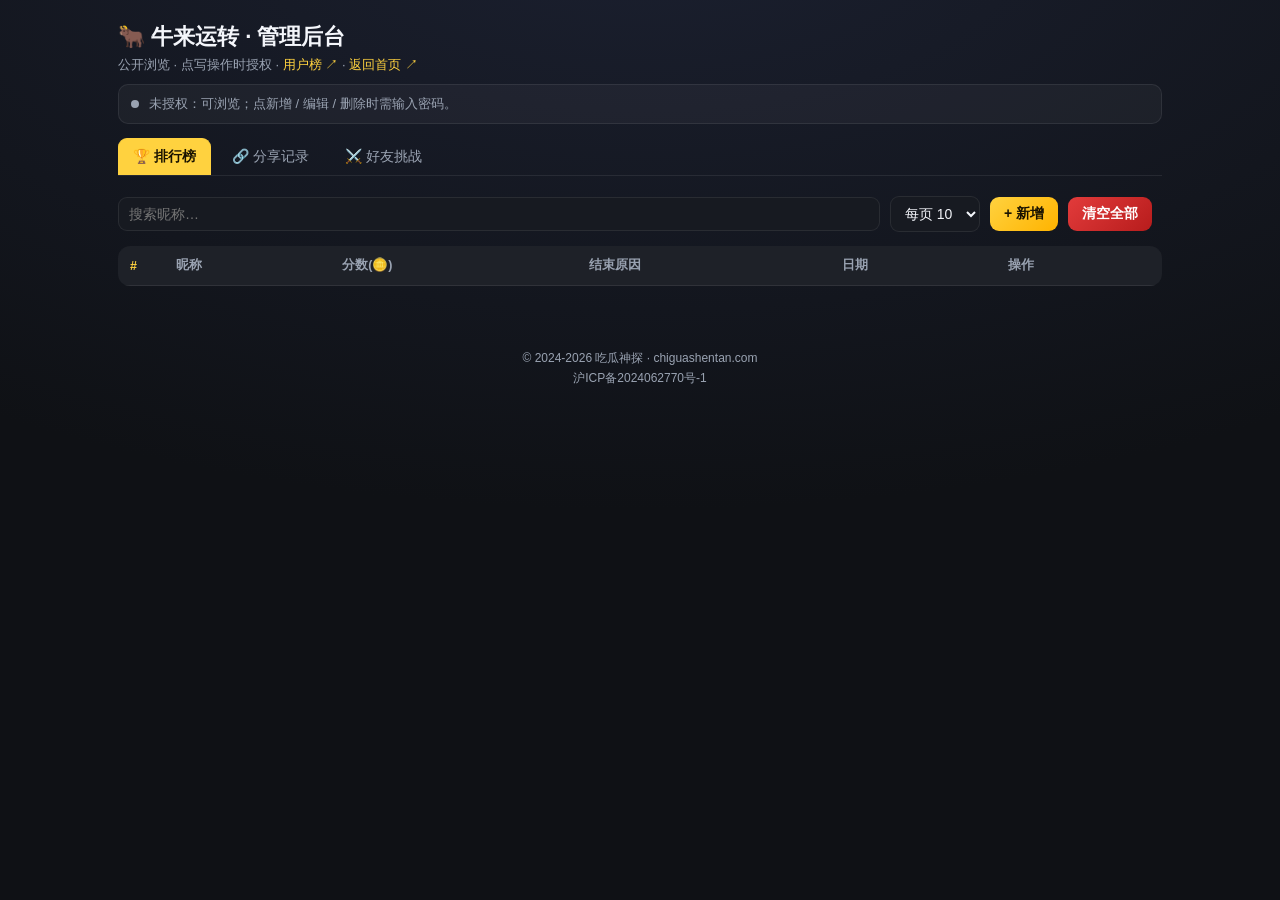
<file: admin/index.html>
<!DOCTYPE html>
<html lang="zh-CN">
<head>
<meta charset="utf-8">
<meta name="viewport" content="width=device-width, initial-scale=1">
<title>牛来运转 · 管理后台</title>
<style>
  :root{
    --gold:#ffd23f; --red:#e23b3b; --bg:#0f1115; --card:#171a21;
    --line:rgba(255,255,255,.08); --dim:#9aa3b2; --main:#f4f6fb;
    --green:#51d88a; --blue:#5a9bff;
  }
  *{box-sizing:border-box}
  body{margin:0;font-family:-apple-system,BlinkMacSystemFont,"Segoe UI","PingFang SC","Microsoft YaHei",sans-serif;
    background:radial-gradient(1200px 600px at 50% -10%,#1b2030,#0f1115);color:var(--main);min-height:100vh}
  .wrap{max-width:1080px;margin:0 auto;padding:22px 18px 60px}
  h1{font-size:22px;margin:0 0 4px;display:flex;align-items:center;gap:8px}
  .sub{color:var(--dim);font-size:13px;margin-bottom:16px}
  .sub a{color:var(--gold);text-decoration:none}
  .tabs{display:flex;gap:6px;border-bottom:1px solid var(--line);margin-bottom:14px;flex-wrap:wrap}
  .tab{padding:9px 14px;border-radius:9px 9px 0 0;cursor:pointer;font-size:14px;color:var(--dim);background:transparent;border:1px solid transparent;border-bottom:none;user-select:none}
  .tab.active{color:#1a1300;background:var(--gold);border-color:var(--gold);font-weight:700}
  .tab-pane{display:none;padding:6px 0}
  .tab-pane.active{display:block}
  .bar{display:flex;gap:10px;flex-wrap:wrap;align-items:center;margin-bottom:14px}
  .bar input,.bar select{padding:8px 10px;border-radius:9px;border:1px solid var(--line);
    background:var(--card);color:var(--main);font-size:14px}
  .bar input[type=search]{flex:1;min-width:180px}
  button{cursor:pointer;border:none;border-radius:9px;font-size:14px;padding:8px 14px;font-weight:600}
  .btn-gold{background:linear-gradient(135deg,#ffd23f,#ffb300);color:#1a1300}
  .btn-red{background:linear-gradient(135deg,#e23b3b,#b71c1c);color:#fff}
  .btn-ghost{background:rgba(255,255,255,.06);color:var(--dim);border:1px solid var(--line)}
  .btn-sm{padding:5px 10px;font-size:13px}
  table{width:100%;border-collapse:collapse;background:var(--card);border-radius:12px;overflow:hidden}
  th,td{padding:11px 12px;text-align:left;font-size:14px;border-bottom:1px solid var(--line)}
  th{color:var(--dim);font-weight:600;background:rgba(255,255,255,.03);font-size:12.5px}
  tbody tr:hover{background:rgba(255,210,63,.05)}
  .rank{font-weight:800;color:var(--gold);width:46px}
  .score{color:#ff6b6b;font-weight:700}
  .empty{padding:30px;text-align:center;color:var(--dim)}
  .ops{display:flex;gap:6px}
  .pager{display:flex;gap:8px;align-items:center;justify-content:center;margin-top:16px;flex-wrap:wrap}
  .pager button{background:rgba(255,255,255,.06);color:var(--main);border:1px solid var(--line)}
  .pager .cur{background:var(--gold);color:#1a1300;border-color:var(--gold)}
  .stat{color:var(--dim);font-size:13px}
  .stat .pill{display:inline-block;padding:2px 8px;margin-right:6px;border-radius:6px;background:rgba(255,255,255,.04);border:1px solid var(--line)}
  /* modal */
  .overlay{position:fixed;inset:0;background:rgba(0,0,0,.55);display:none;align-items:center;justify-content:center;padding:18px;z-index:50}
  .overlay.show{display:flex}
  .modal{width:100%;max-width:420px;background:var(--card);border:1px solid var(--line);border-radius:14px;padding:20px}
  .modal h3{margin:0 0 14px;font-size:17px}
  .field{margin-bottom:12px}
  .field label{display:block;font-size:12.5px;color:var(--dim);margin-bottom:5px}
  .field input,.field select{padding:9px 10px;border-radius:9px;border:1px solid var(--line);background:#0f1115;color:var(--main);font-size:14px;width:100%}
  .modal .row{display:flex;gap:10px;justify-content:flex-end;margin-top:8px}
  .toast{position:fixed;left:50%;bottom:28px;transform:translateX(-50%);background:#222;color:#fff;
    padding:10px 18px;border-radius:10px;font-size:14px;opacity:0;transition:.25s;pointer-events:none;z-index:80;border:1px solid var(--line)}
  .toast.show{opacity:1}
  .ch-strip{display:flex;gap:8px;flex-wrap:wrap;margin-bottom:10px}
  .ch-pill{padding:4px 10px;border-radius:999px;background:rgba(255,255,255,.04);border:1px solid var(--line);font-size:12px;color:var(--dim)}
  .ch-pill b{color:var(--main);font-weight:700}
  code{background:rgba(255,255,255,.06);padding:1px 5px;border-radius:4px;font-size:12px}
  .auth-bar{display:flex;align-items:center;gap:10px;flex-wrap:wrap;margin:-6px 0 14px;
    padding:10px 12px;border-radius:10px;background:rgba(255,255,255,.04);border:1px solid var(--line);font-size:13px;color:var(--dim)}
  .auth-bar.on{border-color:rgba(81,216,138,.35);background:rgba(81,216,138,.08);color:var(--green)}
  .auth-bar .lab{flex:1;min-width:180px}
  .auth-dot{width:8px;height:8px;border-radius:50%;background:#9aa3b2;flex-shrink:0}
  .auth-bar.on .auth-dot{background:var(--green)}
  .site-footer{margin-top:28px;padding:12px 0 4px;text-align:center;color:var(--dim);font-size:12px;line-height:1.7}
  .site-footer a{color:var(--dim);text-decoration:none}
  .site-footer a:hover{color:var(--gold)}
</style>
</head>
<body>
<div class="wrap">
  <h1>🐂 牛来运转 · 管理后台</h1>
  <div class="sub">
    公开浏览 · 点写操作时授权 ·
    <a href="../leaderboard.html" target="_blank">用户榜 ↗</a> ·
    <a href="../index.php" target="_blank">返回首页 ↗</a>
  </div>

  <div class="auth-bar" id="authBar">
    <span class="auth-dot" aria-hidden="true"></span>
    <span class="lab" id="authLab">未授权：可浏览；点新增 / 编辑 / 删除时需输入密码。</span>
    <button class="btn-ghost btn-sm" type="button" onclick="auth.clear()" id="authClearBtn" style="display:none">清空权限</button>
  </div>

  <div class="tabs" id="tabs">
    <div class="tab active" data-tab="rank">🏆 排行榜</div>
    <div class="tab" data-tab="share">🔗 分享记录</div>
    <div class="tab" data-tab="pk">⚔️ 好友挑战</div>
  </div>

  <!-- ====== TAB: rank ====== -->
  <div class="tab-pane active" id="pane-rank">
    <div class="bar">
      <input type="search" id="rq" placeholder="搜索昵称…" oninput="rank.go(1)">
      <select id="rper" onchange="rank.go(1)">
        <option value="10">每页 10</option>
        <option value="20">每页 20</option>
        <option value="50">每页 50</option>
      </select>
      <button class="btn-gold" onclick="rank.form()">+ 新增</button>
      <button class="btn-red"  onclick="rank.clear()">清空全部</button>
      <span class="stat" id="rstat"></span>
    </div>
    <table>
      <thead><tr><th class="rank">#</th><th>昵称</th><th>分数(🪙)</th><th>结束原因</th><th>日期</th><th>操作</th></tr></thead>
      <tbody id="rtbody"></tbody>
    </table>
    <div class="pager" id="rpager"></div>
  </div>

  <!-- ====== TAB: share ====== -->
  <div class="tab-pane" id="pane-share">
    <div class="ch-strip" id="schStrip"></div>
    <div class="bar">
      <input type="search" id="sq" placeholder="搜索 run_id / 接收方 / 备注…" oninput="share.go(1)">
      <select id="schCh" onchange="share.go(1)">
        <option value="">全部渠道</option>
        <option value="system">system</option>
        <option value="qrcode">qrcode</option>
        <option value="poster">poster</option>
        <option value="link">link</option>
        <option value="copy">copy</option>
        <option value="other">other</option>
      </select>
      <button class="btn-red"  onclick="share.clear()">清空记录</button>
      <span class="stat" id="sstat"></span>
    </div>
    <table>
      <thead><tr><th>#</th><th>run_id</th><th>渠道</th><th>横竖版</th><th>分数</th><th>接收方提示</th><th>备注</th><th>时间</th><th>操作</th></tr></thead>
      <tbody id="stbody"></tbody>
    </table>
    <div class="pager" id="spager"></div>
  </div>

  <!-- ====== TAB: pk ====== -->
  <div class="tab-pane" id="pane-pk">
    <div class="ch-strip" id="pkStrip"></div>
    <div class="bar">
      <select id="pkSt" onchange="pk.go(1)">
        <option value="">全部状态</option>
        <option value="pending">待应战</option>
        <option value="accepted">已完成</option>
        <option value="expired">已过期</option>
      </select>
      <button class="btn-red"  onclick="pk.clear()">清空邀请</button>
      <span class="stat" id="pkstat"></span>
    </div>
    <table>
      <thead><tr><th>短码</th><th>状态</th><th>发起方</th><th>接受方</th><th>挑战</th><th>创建</th><th>接受</th><th>操作</th></tr></thead>
      <tbody id="pktbody"></tbody>
    </table>
    <div class="pager" id="pkpager"></div>
  </div>

  <footer class="site-footer">
    <div>© 2024-2026 <a href="https://chiguashentan.com/" target="_blank" rel="noopener">吃瓜神探</a> · chiguashentan.com</div>
    <div class="icp"><a href="https://beian.miit.gov.cn/" target="_blank" rel="noopener">沪ICP备2024062770号-1</a></div>
  </footer>
</div>

<!-- form modal (rank) -->
<div class="overlay" id="rOv">
  <div class="modal">
    <h3 id="mTitle">新增成绩</h3>
    <input type="hidden" id="fId">
    <div class="field"><label>昵称（≤12字）</label><input id="fName" maxlength="12" placeholder="牛人"></div>
    <div class="field"><label>分数（净值，>0）</label><input id="fScore" type="number" min="1" step="1" placeholder="10000"></div>
    <div class="field"><label>结束原因</label><input id="fReason" placeholder="牛市封神 / 杠杆爆仓 …"></div>
    <div class="field"><label>日期</label><input id="fDate" placeholder="2026/08/17"></div>
    <div class="row">
      <button class="btn-ghost" onclick="rank.closeForm()">取消</button>
      <button class="btn-gold" onclick="rank.save()">保存</button>
    </div>
  </div>
</div>

<!-- 写操作密码授权弹窗 -->
<div class="overlay" id="authOv">
  <div class="modal">
    <h3>写操作授权</h3>
    <p style="margin:0 0 12px;color:var(--dim);font-size:13px;line-height:1.5">输入管理密码后，本标签页内可进行全部新增 / 编辑 / 删除操作。可随时「清空权限」。</p>
    <div class="field"><label>管理密码</label><input type="password" id="authPwdInput" autocomplete="current-password" placeholder="请输入密码"></div>
    <div class="row">
      <button class="btn-ghost" type="button" onclick="auth.cancelPrompt()">取消</button>
      <button class="btn-gold" type="button" onclick="auth.submitPrompt()">确认授权</button>
    </div>
  </div>
</div>

<div class="toast" id="toast"></div>

<script>
/* ============================================================
 *  公共
 * ============================================================ */
const baseApi = '../api/admin.php?api=1';
const AUTH_KEY = 'niulai_admin_pwd';
const AUTH_OK  = 'niulai_admin_authed';
function toast(msg){const t=document.getElementById('toast');t.textContent=msg;t.classList.add('show');clearTimeout(t._t);t._t=setTimeout(()=>t.classList.remove('show'),1800);}
function fmt(n){return Math.round(n).toLocaleString('zh-CN');}
function esc(s){return String(s==null?'':s).replace(/[&<>"]/g,c=>({'&':'&amp;','<':'&lt;','>':'&gt;','"':'&quot;'}[c]));}
function fmtTime(ts){if(!ts)return '—';const d=new Date(ts*1000);const p=n=>String(n).padStart(2,'0');return `${d.getFullYear()}/${p(d.getMonth()+1)}/${p(d.getDate())} ${p(d.getHours())}:${p(d.getMinutes())}`;}

const auth = {
  _waiter: null,
  has(){
    try{ return sessionStorage.getItem(AUTH_OK)==='1' && !!sessionStorage.getItem(AUTH_KEY); }
    catch(_){ return false; }
  },
  getPwd(){
    try{ return sessionStorage.getItem(AUTH_KEY)||''; }
    catch(_){ return ''; }
  },
  /** 记录授权状态（密码已通过服务端校验） */
  remember(pwd){
    try{
      sessionStorage.setItem(AUTH_KEY, pwd);
      sessionStorage.setItem(AUTH_OK, '1');
    }catch(_){}
    this.sync();
  },
  /** 清空权限状态；silent=true 时不弹 toast（用于鉴权失败自动清） */
  clear(silent){
    try{
      sessionStorage.removeItem(AUTH_KEY);
      sessionStorage.removeItem(AUTH_OK);
    }catch(_){}
    this.sync();
    if (!silent) toast('已清空权限');
  },
  sync(){
    const on = this.has();
    document.getElementById('authBar').classList.toggle('on', on);
    document.getElementById('authLab').textContent = on
      ? '已授权：可进行全部新增 / 编辑 / 删除（本标签页有效）。'
      : '未授权：可浏览；点新增 / 编辑 / 删除时需输入密码。';
    document.getElementById('authClearBtn').style.display = on ? '' : 'none';
  },
  openPrompt(){
    return new Promise(resolve=>{
      this._waiter = resolve;
      const ov = document.getElementById('authOv');
      const inp = document.getElementById('authPwdInput');
      inp.value = '';
      ov.classList.add('show');
      setTimeout(()=>inp.focus(), 50);
    });
  },
  cancelPrompt(){
    document.getElementById('authOv').classList.remove('show');
    if (this._waiter){ this._waiter(null); this._waiter = null; }
  },
  async submitPrompt(){
    const inp = document.getElementById('authPwdInput');
    const pwd = (inp.value||'').trim();
    if (!pwd){ toast('请输入管理密码'); inp.focus(); return; }
    const ok = await this.verify(pwd);
    if (!ok){ toast('密码错误'); inp.select(); return; }
    document.getElementById('authOv').classList.remove('show');
    this.remember(pwd);
    toast('授权成功');
    if (this._waiter){ this._waiter(pwd); this._waiter = null; }
  },
  async verify(pwd){
    try{
      const r = await fetch(baseApi+'&tab=auth&action=verify', {
        method:'POST',
        headers:{'Content-Type':'application/json','X-Admin-Password':pwd},
        body: JSON.stringify({ password: pwd })
      });
      const j = await r.json();
      return !!(r.ok && j && j.ok);
    }catch(_){ return false; }
  },
  /**
   * 写操作前确保已授权：
   * - 已有权限 → 直接返回密码
   * - 否则弹窗输入 → 服务端校验 → 记录状态后返回
   */
  async ensure(){
    if (this.has()) return this.getPwd();
    return await this.openPrompt();
  }
};
auth.sync();

document.getElementById('authOv').addEventListener('click', e=>{
  if (e.target.id === 'authOv') auth.cancelPrompt();
});
document.getElementById('authPwdInput').addEventListener('keydown', e=>{
  if (e.key === 'Enter') auth.submitPrompt();
  if (e.key === 'Escape') auth.cancelPrompt();
});

/** 带授权的写请求；401 时清空权限并提示 */
async function adminWrite(actionUrl, bodyObj){
  const pwd = await auth.ensure();
  if (!pwd){ toast('已取消：需要授权'); return null; }
  const body = Object.assign({}, bodyObj || {}, { password: pwd });
  const r = await fetch(actionUrl, {
    method: 'POST',
    headers: { 'Content-Type': 'application/json', 'X-Admin-Password': pwd },
    body: JSON.stringify(body)
  });
  let j = {};
  try { j = await r.json(); } catch(_){ j = { ok:false, error:'响应异常' }; }
  if (r.status === 401 || j.needPassword){
    auth.clear(true);
    toast('授权已失效，请重新输入密码');
    return j;
  }
  // 写成功也巩固一次授权状态（兼容旧会话只有密码没 flag）
  if (j && j.ok) auth.remember(pwd);
  return j;
}

/* tab 切换 */
document.getElementById('tabs').addEventListener('click', e=>{
  const t = e.target.closest('.tab'); if(!t) return;
  document.querySelectorAll('.tab').forEach(x=>x.classList.toggle('active', x===t));
  const name = t.dataset.tab;
  document.querySelectorAll('.tab-pane').forEach(p=>p.classList.toggle('active', p.id==='pane-'+name));
  // 按需首次加载
  if (name==='share' && !share._loaded) share.load();
  if (name==='pk'    && !pk._loaded)    pk.load();
});

/* ============================================================
 *  tab: rank
 * ============================================================ */
const rank = {
  page: 1, per: 10, q: '',
  async load(){
    const u = `${baseApi}&tab=rank&action=list&page=${this.page}&per=${this.per}&q=${encodeURIComponent(this.q)}`;
    const j = await (await fetch(u)).json();
    if (!j.ok){toast('加载失败：'+(j.error||''));return;}
    const tb = document.getElementById('rtbody');
    if (!j.rows.length){tb.innerHTML='<tr><td colspan="6" class="empty">暂无数据，点「新增」添加，或去游戏里跑一局</td></tr>';}
    else {
      tb.innerHTML = j.rows.map((e,i)=>{
        const r=(j.page-1)*j.per+i+1;
        return `<tr>
          <td class="rank">${r}</td>
          <td>${esc(e.name)}</td>
          <td class="score">${fmt(e.score)}</td>
          <td>${esc(e.reason||'—')}</td>
          <td>${esc(e.date||'—')}</td>
          <td><div class="ops">
            <button class="btn-ghost btn-sm" onclick='rank.form(${JSON.stringify(e).replace(/'/g,"\\'")})'>编辑</button>
            <button class="btn-red btn-sm" onclick='rank.del("${e.id}")'>删除</button>
          </div></td></tr>`;
      }).join('');
    }
    document.getElementById('rstat').textContent = `共 ${j.total} 条 · 第 ${j.page}/${j.pages} 页`;
    this.renderPager(j);
  },
  renderPager(j){
    const p=document.getElementById('rpager'); if(j.pages<=1){p.innerHTML='';return;}
    let h='';
    h+=`<button ${j.page<=1?'disabled':''} onclick="rank.go(${j.page-1})">‹ 上一页</button>`;
    const s=Math.max(1,j.page-2),e=Math.min(j.pages,j.page+2);
    for(let i=s;i<=e;i++) h+=`<button class="${i===j.page?'cur':''}" onclick="rank.go(${i})">${i}</button>`;
    h+=`<button ${j.page>=j.pages?'disabled':''} onclick="rank.go(${j.page+1})">下一页 ›</button>`;
    p.innerHTML=h;
  },
  go(p){this.page=Math.max(1,p);this.load();},
  setPer(v){this.per=+v;this.page=1;this.load();},

  form(e){
    document.getElementById('mTitle').textContent = e?'编辑成绩':'新增成绩';
    document.getElementById('fId').value     = e?e.id:'';
    document.getElementById('fName').value   = e?e.name:'';
    document.getElementById('fScore').value  = e?e.score:'';
    document.getElementById('fReason').value = e?e.reason:'';
    document.getElementById('fDate').value   = e?e.date:'';
    if(!e) document.getElementById('fDate').value = new Date().toLocaleDateString('zh-CN').replace(/-/g,'/');
    document.getElementById('rOv').classList.add('show');
  },
  closeForm(){document.getElementById('rOv').classList.remove('show');},
  async save(){
    const name=document.getElementById('fName').value.trim();
    const score=parseFloat(document.getElementById('fScore').value);
    const reason=document.getElementById('fReason').value.trim();
    const date=document.getElementById('fDate').value.trim();
    if(!(score>0)){toast('分数必须 > 0');return;}
    const body={id:document.getElementById('fId').value,name,score,reason,date};
    const j=await adminWrite(baseApi+'&tab=rank&action=save', body);
    if(!j) return;
    if(!j.ok){toast('保存失败：'+(j.error||''));return;}
    this.closeForm();toast('已保存');this.load();
  },
  async del(id){
    if(!confirm('确定删除这条成绩？'))return;
    const j=await adminWrite(baseApi+'&tab=rank&action=delete', {id});
    if(!j) return;
    if(!j.ok){toast('删除失败：'+(j.error||''));return;}
    toast('已删除');this.load();
  },
  async clear(){
    if(!confirm('⚠️ 确定清空全部排行榜数据？此操作不可恢复！'))return;
    const j=await adminWrite(baseApi+'&tab=rank&action=clear', {});
    if(!j) return;
    if(!j.ok){toast('清空失败：'+(j.error||''));return;}
    this.page=1;toast('已清空全部数据');this.load();
  }
};
document.getElementById('rper').addEventListener('change', e=>rank.setPer(e.target.value));
document.getElementById('rq').addEventListener('input',  e=>{rank.q=e.target.value.trim();rank.page=1;rank.load();});
document.getElementById('rOv').addEventListener('click',e=>{if(e.target.id==='rOv')rank.closeForm();});

/* ============================================================
 *  tab: share
 * ============================================================ */
const share = {
  page: 1, per: 20, q: '', channel: '', _loaded: false,
  async load(){
    const u = `${baseApi}&tab=share&action=list&page=${this.page}&per=${this.per}&q=${encodeURIComponent(this.q)}&channel=${encodeURIComponent(this.channel)}`;
    const j = await (await fetch(u)).json();
    if (!j.ok){toast('加载失败：'+(j.error||''));return;}
    this._loaded = true;

    // 渠道统计条
    const bc = j.byChannel || {};
    document.getElementById('schStrip').innerHTML =
      ['system','qrcode','poster','link','copy','other'].map(k=>`<span class="ch-pill">${k} <b>${bc[k]||0}</b></span>`).join('');

    const tb = document.getElementById('stbody');
    if (!j.rows.length){tb.innerHTML='<tr><td colspan="9" class="empty">暂无分享记录</td></tr>';}
    else {
      tb.innerHTML = j.rows.map((e,i)=>{
        const num=(j.page-1)*j.per+i+1;
        return `<tr>
          <td>${num}</td>
          <td><code>${esc(e.run_id)}</code></td>
          <td>${esc(e.channel)}</td>
          <td>${esc(e.posterFormat||'—')}</td>
          <td>${fmt(e.score)}</td>
          <td>${esc(e.recipientHint||'—')}</td>
          <td>${esc(e.note||'—')}</td>
          <td>${fmtTime(e.createdAt)}</td>
          <td><div class="ops">
            <button class="btn-red btn-sm" onclick='share.del(${e.id})'>删除</button>
          </div></td></tr>`;
      }).join('');
    }
    document.getElementById('sstat').textContent = `共 ${j.total} 条 · 第 ${j.page}/${j.pages} 页`;
    this.renderPager(j, 'spager');
  },
  renderPager(j, id){
    const p=document.getElementById(id); if(j.pages<=1){p.innerHTML='';return;}
    let h='';
    h+=`<button ${j.page<=1?'disabled':''} onclick="${id==='spager'?'share':'pk'}.go(${j.page-1})">‹ 上一页</button>`;
    const s=Math.max(1,j.page-2),e=Math.min(j.pages,j.page+2);
    for(let i=s;i<=e;i++) h+=`<button class="${i===j.page?'cur':''}" onclick="${id==='spager'?'share':'pk'}.go(${i})">${i}</button>`;
    h+=`<button ${j.page>=j.pages?'disabled':''} onclick="${id==='spager'?'share':'pk'}.go(${j.page+1})">下一页 ›</button>`;
    p.innerHTML=h;
  },
  go(p){this.page=Math.max(1,p);this.load();},
  setPer(v){this.per=+v;this.page=1;this.load();},

  async del(id){
    if(!confirm('确定删除这条分享记录？'))return;
    const j = await adminWrite(baseApi+'&tab=share&action=delete', {id});
    if(!j) return;
    if(!j.ok){toast('删除失败：'+(j.error||''));return;}
    toast('已删除');this.load();
  },
  async clear(){
    if(!confirm('确定清空全部分享记录？此操作不可恢复！'))return;
    const j = await adminWrite(baseApi+'&tab=share&action=clear', {});
    if(!j) return;
    if(!j.ok){toast('清空失败：'+(j.error||''));return;}
    this.page=1;toast('已清空');this.load();
  }
};
document.getElementById('sq').addEventListener('input', e=>{share.q=e.target.value.trim();share.page=1;share.load();});
document.getElementById('schCh').addEventListener('change', e=>{share.channel=e.target.value;share.page=1;share.load();});

/* ============================================================
 *  tab: pk
 * ============================================================ */
const pk = {
  page: 1, per: 20, status: '', _loaded: false,
  async load(){
    const u = `${baseApi}&tab=pk&action=list&page=${this.page}&per=${this.per}&status=${encodeURIComponent(this.status)}`;
    const j = await (await fetch(u)).json();
    if (!j.ok){toast('加载失败：'+(j.error||''));return;}
    this._loaded = true;

    const bs = j.byStatus || {};
    document.getElementById('pkStrip').innerHTML =
      [['pending','待应战'],['accepted','已完成'],['expired','已过期']].map(([k,lab])=>`<span class="ch-pill">${lab} <b>${bs[k]||0}</b></span>`).join('');

    const tb = document.getElementById('pktbody');
    if (!j.rows.length){tb.innerHTML='<tr><td colspan="8" class="empty">暂无 PK 邀请</td></tr>';}
    else {
      tb.innerHTML = j.rows.map(e=>{
        const ch = e.challenger || {};
        const re = e.recipient || {};
        return `<tr>
          <td><code>${esc(e.code)}</code></td>
          <td>${esc(e.status)}</td>
          <td>${esc(ch.name||'—')} <small>(${esc(ch.runId||'')})</small><br><b class="score">${fmt(ch.score||0)}</b></td>
          <td>${re? esc(re.name)+' <small>('+esc(re.runId)+')</small><br><b class="score">'+fmt(re.score)+'</b>' : '<span style="color:var(--dim)">未接受</span>'}</td>
          <td>${esc(e.challenge||'—')}</td>
          <td>${fmtTime(e.createdAt)}</td>
          <td>${fmtTime(e.acceptedAt)}</td>
          <td><div class="ops"><button class="btn-red btn-sm" onclick='pk.del("${e.code}")'>删除</button></div></td>
        </tr>`;
      }).join('');
    }
    document.getElementById('pkstat').textContent = `共 ${j.total} 条 · 第 ${j.page}/${j.pages} 页`;
    share.renderPager(j, 'pkpager');
  },
  go(p){this.page=Math.max(1,p);this.load();},
  async del(code){
    if(!confirm('确定删除这条挑战邀请（'+code+'）？'))return;
    const j = await adminWrite(baseApi+'&tab=pk&action=delete', {code});
    if(!j) return;
    if(!j.ok){toast('删除失败：'+(j.error||''));return;}
    toast('已删除');this.load();
  },
  async clear(){
    if(!confirm('确定清空全部挑战邀请？此操作不可恢复！'))return;
    const j = await adminWrite(baseApi+'&tab=pk&action=clear', {});
    if(!j) return;
    if(!j.ok){toast('清空失败：'+(j.error||''));return;}
    this.page=1;toast('已清空');this.load();
  }
};
document.getElementById('pkSt').addEventListener('change', e=>{pk.status=e.target.value;pk.page=1;pk.load();});

/* 首次加载：默认 tab=rank */
rank.load();
</script>
</body>
</html>
</file>
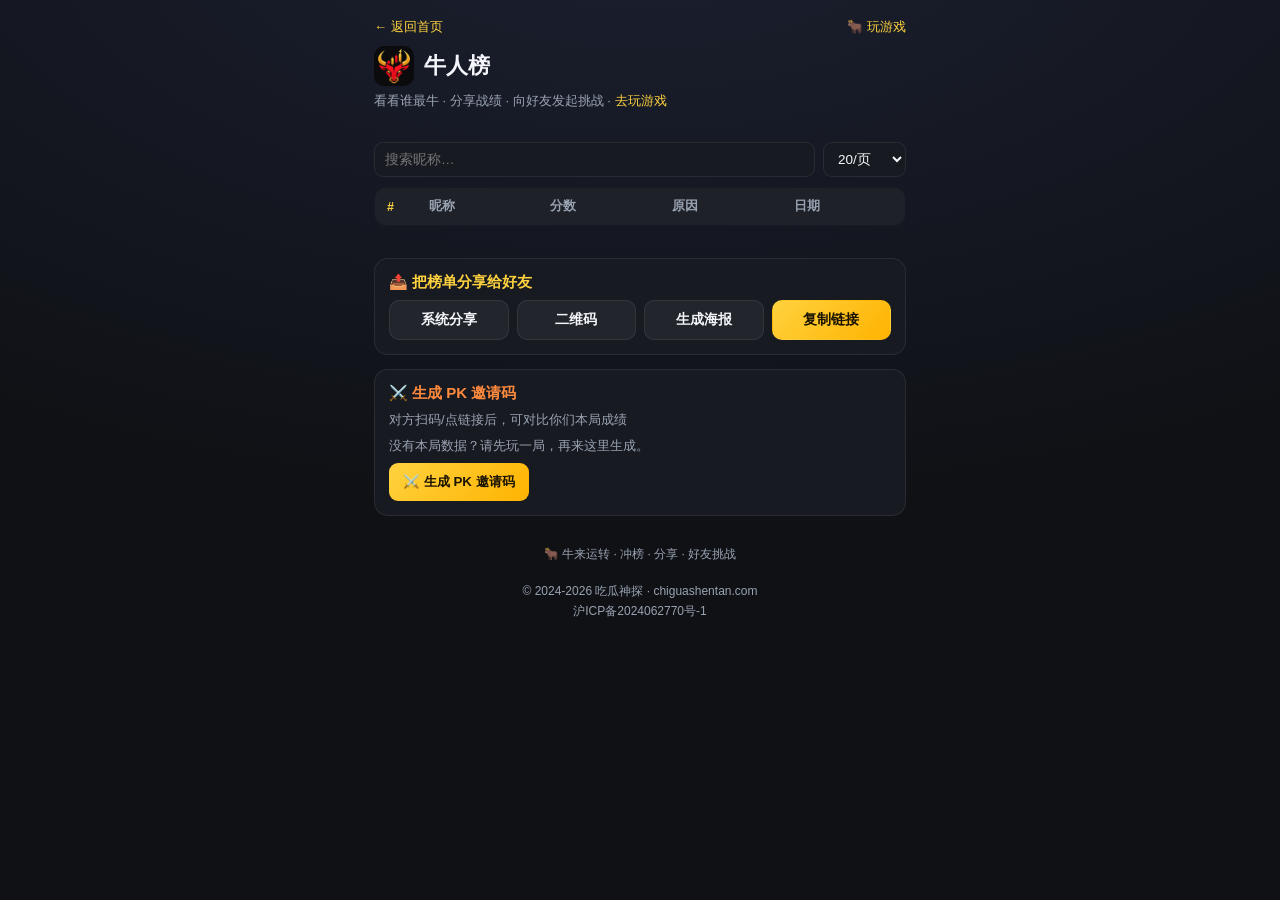
<file: leaderboard.html>
<!DOCTYPE html>
<html lang="zh-CN">
<head>
<meta charset="utf-8">
<meta http-equiv="X-UA-Compatible" content="IE=edge">
<meta name="viewport" content="width=device-width, initial-scale=1, viewport-fit=cover">
<title>牛人榜 - 牛来运转｜排行榜 · 分享 · 好友 PK</title>
<meta name="description" content="牛来运转牛人排行榜：查看高手战绩、生成海报与二维码、发起好友挑战。">
<meta name="keywords" content="牛来运转排行榜,牛人榜,好友PK,战绩分享,股市模拟游戏">
<meta name="robots" content="index,follow">
<meta name="geo.region" content="CN">
<meta name="language" content="zh-CN">
<meta http-equiv="content-language" content="zh-CN">
<meta name="applicable-device" content="pc,mobile">
<link rel="canonical" href="/leaderboard.html">
<link rel="icon" href="/static/img/favicon-32.png" type="image/png" sizes="32x32">
<link rel="icon" href="/static/img/logo.svg" type="image/svg+xml">
<link rel="apple-touch-icon" href="/static/img/apple-touch-icon.png">
<link rel="manifest" href="/static/manifest.json">
<meta name="theme-color" content="#ff2d2d">
<meta property="og:locale" content="zh_CN">
<meta property="og:type" content="website">
<meta property="og:site_name" content="牛来运转">
<meta property="og:title" content="牛人榜 - 牛来运转">
<meta property="og:description" content="查看排行榜、分享战绩、好友 PK。">
<meta property="og:url" content="/leaderboard.html">
<meta property="og:image" content="/static/img/logo-512.png">
<script src="/static/vendor/qrcode.min.js"></script>
<style>
  :root{
    --gold:#ffd23f; --red:#e23b3b; --bg:#0f1115; --card:#171a21; --line:rgba(255,255,255,.08);
    --dim:#9aa3b2; --main:#f4f6fb; --green:#51d88a; --blue:#5a9bff; --orange:#ff8a3d;
  }
  *{box-sizing:border-box}
  html,body{margin:0;padding:0;background:radial-gradient(1200px 600px at 50% -10%,#1b2030,#0f1115);
    color:var(--main);font-family:-apple-system,BlinkMacSystemFont,"Segoe UI","PingFang SC","Microsoft YaHei",sans-serif;min-height:100vh}
  .wrap{max-width:560px;margin:0 auto;padding:18px 14px 80px}

  h1{margin:0 0 4px;font-size:22px;display:flex;align-items:center;gap:8px}
  .sub{color:var(--dim);font-size:13px;margin-bottom:14px}
  .sub a{color:var(--gold);text-decoration:none}

  .pk-banner{display:none;background:linear-gradient(135deg,rgba(255,138,61,.18),rgba(255,45,45,.16));
    border:1px solid rgba(255,138,61,.4);border-radius:14px;padding:14px;margin-bottom:14px}
  .pk-banner.show{display:block}
  .pk-banner .pk-title{font-size:14px;color:var(--orange);font-weight:700;margin-bottom:6px}
  .pk-banner .pk-vs{display:flex;justify-content:space-between;gap:8px}
  .pk-banner .pk-side{flex:1;background:rgba(0,0,0,.25);padding:10px;border-radius:10px;text-align:center}
  .pk-banner .pk-side .who{color:var(--dim);font-size:12px}
  .pk-banner .pk-side .sc{font-size:22px;font-weight:800;color:var(--gold);margin-top:4px}
  .pk-banner .pk-side .sc.lose{color:var(--green)}
  .pk-banner .pk-side .sc.win{color:var(--red)}
  .pk-banner .pk-cta{margin-top:10px;display:flex;gap:8px}
  .pk-banner .pk-cta a,.pk-banner .pk-cta button{flex:1;text-align:center;text-decoration:none;padding:8px;border-radius:9px;font-weight:700;font-size:13px;border:none;cursor:pointer}
  .btn-gold{background:linear-gradient(135deg,#ffd23f,#ffb300);color:#1a1300}
  .btn-ghost{background:rgba(255,255,255,.06);color:var(--dim);border:1px solid var(--line)}
  .btn-red{background:linear-gradient(135deg,#e23b3b,#b71c1c);color:#fff}

  /* 领奖台 TOP3 */
  .podium{display:grid;grid-template-columns:1fr 1.2fr 1fr;gap:8px;margin:14px 0 18px;align-items:end}
  .pod-card{background:var(--card);border:1px solid var(--line);border-radius:14px;padding:14px 8px;text-align:center}
  .pod-card.gold{order:2;background:linear-gradient(160deg,rgba(255,210,63,.18),rgba(255,210,63,.06));border-color:rgba(255,210,63,.45)}
  .pod-card.silver{order:1}
  .pod-card.bronze{order:3}
  .pod-card .ph{font-size:38px}
  .pod-card .pn{font-weight:700;font-size:14px;margin-top:4px;white-space:nowrap;overflow:hidden;text-overflow:ellipsis}
  .pod-card .ps{color:var(--gold);font-weight:800;font-size:18px;margin-top:4px}
  .pod-card .pr{color:var(--dim);font-size:11px;margin-top:2px}

  /* 完整列表 */
  table{width:100%;border-collapse:collapse;background:var(--card);border-radius:12px;overflow:hidden;border:1px solid var(--line)}
  th,td{padding:10px 12px;text-align:left;font-size:14px;border-bottom:1px solid var(--line)}
  th{color:var(--dim);font-weight:600;background:rgba(255,255,255,.03);font-size:12.5px}
  tbody tr:last-child td{border-bottom:none}
  tbody tr:hover{background:rgba(255,210,63,.04)}
  .rank{font-weight:800;color:var(--gold);width:42px}
  .score{color:#ff6b6b;font-weight:700;text-align:right;white-space:nowrap}
  .empty{padding:28px;text-align:center;color:var(--dim)}
  tbody tr.me{background:linear-gradient(90deg,rgba(255,210,63,.16),rgba(255,210,63,.05));box-shadow:inset 3px 0 0 var(--gold)}
  .me-tag{display:inline-block;margin-left:4px;padding:1px 7px;border-radius:999px;background:var(--gold);color:#1a1300;font-size:11px;font-weight:800;vertical-align:middle}

  /* 分享区 */
  .share{margin-top:18px;background:var(--card);border:1px solid var(--line);border-radius:14px;padding:14px}
  .share h3{margin:0 0 8px;font-size:15px;color:var(--gold-soft,#ffd23f)}
  .share .row{display:flex;gap:8px;flex-wrap:wrap}
  .share .row > *{flex:1;min-width:0}
  .share button{padding:10px 12px;border-radius:10px;border:1px solid var(--line);background:rgba(255,255,255,.05);color:var(--main);font-size:14px;cursor:pointer;font-weight:600}
  .share button.primary{background:linear-gradient(135deg,#ffd23f,#ffb300);color:#1a1300;border-color:transparent}

  /* PK 邀请 */
  .pk-create{margin-top:14px;background:var(--card);border:1px solid var(--line);border-radius:14px;padding:14px}
  .pk-create h3{margin:0 0 8px;font-size:15px;color:var(--orange)}
  .pk-create .pkinfo{font-size:13px;color:var(--dim);margin:8px 0}
  .pk-create .pkcode{font-size:38px;font-weight:900;letter-spacing:8px;color:var(--gold);text-align:center;padding:14px;background:rgba(0,0,0,.25);border-radius:10px;margin:8px 0;font-family:"SF Mono","Menlo","Consolas",monospace}
  .pk-create .pklink{word-break:break-all;background:rgba(0,0,0,.25);padding:10px;border-radius:8px;font-size:12px;color:var(--dim);margin-bottom:10px}

  /* 弹窗 */
  .overlay{position:fixed;inset:0;background:rgba(0,0,0,.62);display:none;align-items:center;justify-content:center;padding:14px;z-index:60}
  .overlay.show{display:flex}
  .modal{width:100%;max-width:420px;max-height:92vh;overflow:auto;background:var(--card);border:1px solid var(--line);border-radius:14px;padding:18px}
  .modal h3{margin:0 0 12px;font-size:18px;color:var(--gold)}
  .qrarea{display:flex;flex-direction:column;align-items:center;gap:10px}
  #qrCanvas{background:#fff;border-radius:10px;padding:10px}
  .qrcap{font-size:13px;color:var(--dim);text-align:center}
  .btnrow{display:flex;gap:8px;margin-top:14px}
  .btnrow button{flex:1;padding:10px;border-radius:9px;border:none;font-weight:700;font-size:14px;cursor:pointer}
  .canvas-wrap{display:flex;flex-direction:column;align-items:center;gap:8px;background:rgba(0,0,0,.2);padding:10px;border-radius:10px}
  .canvas-wrap canvas{max-width:100%;height:auto}
  .format-toggle{display:flex;gap:4px;background:rgba(0,0,0,.3);border-radius:8px;padding:3px}
  .format-toggle button{padding:6px 12px;border-radius:6px;border:none;background:transparent;color:var(--dim);cursor:pointer;font-size:13px;font-weight:600}
  .format-toggle button.active{background:var(--gold);color:#1a1300}

  /* 工具栏 */
  .pager{display:flex;gap:8px;align-items:center;justify-content:center;margin-top:14px;flex-wrap:wrap}
  .pager button{background:rgba(255,255,255,.06);color:var(--main);border:1px solid var(--line);padding:6px 12px;border-radius:8px;cursor:pointer;font-size:13px}
  .pager .cur{background:var(--gold);color:#1a1300;border-color:var(--gold);font-weight:700}
  .filter{display:flex;gap:8px;margin:10px 0}
  .filter input,.filter select{padding:8px 10px;border-radius:9px;border:1px solid var(--line);background:var(--card);color:var(--main);font-size:13.5px}
  .filter input[type=search]{flex:1}

  .home-nav{display:flex;justify-content:space-between;align-items:center;margin-bottom:10px;font-size:13px}
  .home-nav a{color:var(--gold);text-decoration:none}
  .brand-row{display:flex;align-items:center;gap:10px;margin-bottom:6px}
  .brand-row img{width:40px;height:40px;border-radius:10px;display:block}
  .stat{color:var(--dim);font-size:12.5px;margin-top:8px}

  .foot{text-align:center;color:var(--dim);font-size:12px;margin-top:30px}
  .foot a{color:var(--gold);text-decoration:none}
  .site-footer{margin-top:14px;padding:4px 0;text-align:center;color:var(--dim);font-size:12px;line-height:1.7}
  .site-footer a{color:var(--dim);text-decoration:none}
  .site-footer a:hover{color:var(--gold)}
</style>
</head>
<body>
<div class="wrap">

  <div class="home-nav">
    <a href="index.php">← 返回首页</a>
    <a href="niulai-game.html">🐂 玩游戏</a>
  </div>

  <h1 class="brand-row"><img src="/static/img/logo-192.png" width="40" height="40" alt="牛来运转 Logo">牛人榜</h1>
  <div class="sub">看看谁最牛 · 分享战绩 · 向好友发起挑战 · <a href="niulai-game.html">去玩游戏</a></div>

  <!-- PK 横幅（URL 携带 ?pk=CODE 时显示） -->
  <div class="pk-banner" id="pkBanner">
    <div class="pk-title">⚔️ 有人向你发出 PK 挑战</div>
    <div class="pk-vs">
      <div class="pk-side"><div class="who" id="pkChallengerName">对手昵称</div><div class="sc" id="pkChallengerScore">0</div><div style="color:var(--dim);font-size:11px">发起方</div></div>
      <div class="pk-side"><div class="who" id="pkRecipientName">你</div><div class="sc" id="pkRecipientScore">—</div><div style="color:var(--dim);font-size:11px">挑战方</div></div>
    </div>
    <div class="pk-cta">
      <a class="btn-gold" id="pkGoGame">▶ 去游戏挑战</a>
      <button class="btn-ghost" onclick="document.getElementById('pkBanner').classList.remove('show')">稍后</button>
    </div>
  </div>

  <!-- 领奖台 TOP3 -->
  <div class="podium" id="podium"></div>

  <!-- 列表区 -->
  <div class="filter">
    <input type="search" id="q" placeholder="搜索昵称…" oninput="onSearch()">
    <select id="per">
      <option value="20">20/页</option>
      <option value="50">50/页</option>
      <option value="100">100/页</option>
    </select>
  </div>
  <table>
    <thead><tr><th class="rank">#</th><th>昵称</th><th>分数</th><th>原因</th><th>日期</th></tr></thead>
    <tbody id="tbody"></tbody>
  </table>
  <div class="pager" id="pager"></div>
  <div class="stat" id="stat"></div>

  <!-- 分享区 -->
  <div class="share">
    <h3>📤 把榜单分享给好友</h3>
    <div class="row">
      <button onclick="doShare('system')">系统分享</button>
      <button onclick="openQR()">二维码</button>
      <button onclick="openPoster()">生成海报</button>
      <button class="primary" onclick="doShare('copy')">复制链接</button>
    </div>
  </div>

  <!-- PK 邀请区 -->
  <div class="pk-create">
    <h3>⚔️ 生成 PK 邀请码</h3>
    <div style="color:var(--dim);font-size:13px">对方扫码/点链接后，可对比你们本局成绩</div>
    <div class="pkinfo" id="pkCreateInfo">没有本局数据？请先玩一局，再来这里生成。</div>
    <button class="btn-gold" style="padding:10px 14px;border-radius:9px;border:none;cursor:pointer;font-weight:700" onclick="createPK()">⚔️ 生成 PK 邀请码</button>
    <div id="pkCreateResult" style="display:none">
      <div class="pkcode" id="pkCode">------</div>
      <div class="pklink" id="pkLink"></div>
      <div class="row">
        <button class="btn-ghost" onclick="openPKQR()">显示对方扫码图</button>
        <button class="btn-red" onclick="copyPK()">复制邀请链接</button>
      </div>
    </div>
  </div>

  <div class="foot">🐂 牛来运转 · 冲榜 · 分享 · 好友挑战</div>
  <footer class="site-footer">
    <div>© 2024-2026 <a href="https://chiguashentan.com/" target="_blank" rel="noopener">吃瓜神探</a> · chiguashentan.com</div>
    <div class="icp"><a href="https://beian.miit.gov.cn/" target="_blank" rel="noopener">沪ICP备2024062770号-1</a></div>
  </footer>
</div>

<!-- ===== 弹窗：二维码 ===== -->
<div class="overlay" id="qrOv">
  <div class="modal">
    <h3>📱 扫码看榜单</h3>
    <div class="qrarea">
      <div id="qrCanvas"></div>
      <div class="qrcap" id="qrCap">本页链接（含 PK 时附带邀请）</div>
    </div>
    <div class="btnrow">
      <button class="btn-ghost" onclick="closeQR()">关闭</button>
      <button class="btn-gold" onclick="copyLink()">复制链接</button>
    </div>
  </div>
</div>

<!-- ===== 弹窗：海报 ===== -->
<div class="overlay" id="posterOv">
  <div class="modal">
    <h3>🖼️ 海报分享</h3>
    <div class="format-toggle" id="formatToggle" style="align-self:center">
      <button data-f="landscape" class="active">🖥 横版</button>
      <button data-f="portrait">📱 竖版</button>
    </div>
    <div class="canvas-wrap"><canvas id="poster"></canvas></div>
    <div class="btnrow">
      <button class="btn-ghost" onclick="closePoster()">关闭</button>
      <button class="btn-gold" onclick="downloadPoster()">下载 PNG</button>
    </div>
  </div>
</div>

<script>
/* ============================================================
 *  工具
 * ============================================================ */
const $ = id => document.getElementById(id);
function cut2(x){ return (Math.floor(x*100)/100).toFixed(2).replace(/\.?0+$/,''); }
function fmt(n){
  n = Math.floor(Number(n)||0);
  const neg = n < 0; n = Math.abs(n);
  let s;
  if (n >= 1e16) s = cut2(n/1e16) + '京';
  else if (n >= 1e12) s = cut2(n/1e12) + '万亿';
  else if (n >= 1e8) s = cut2(n/1e8) + '亿';
  else if (n >= 1e4) s = cut2(n/1e4) + '万';
  else s = String(n);
  return neg ? '-'+s : s;
}
function esc(s){return String(s==null?'':s).replace(/[&<>"]/g,c=>({'&':'&amp;','<':'&lt;','>':'&gt;','"':'&quot;'}[c]));}
function toast(msg){
  let t = document.getElementById('toast');
  if(!t){t=document.createElement('div');t.id='toast';
    Object.assign(t.style,{position:'fixed',left:'50%',bottom:'28px',transform:'translateX(-50%)',
      background:'#222',color:'#fff',padding:'10px 18px',borderRadius:'10px',
      fontSize:'14px',zIndex:'99',border:'1px solid rgba(255,255,255,.1)'});document.body.appendChild(t);}
  t.textContent=msg;t.style.opacity='1';
  clearTimeout(t._t);t._t=setTimeout(()=>{t.style.opacity='0';},1800);
}

let page=1, per=20, q='';

/* ============================================================
 *  拉榜单
 * ============================================================ */
async function load(){
  const u = `api/rank.php?page=${page}&per=${per}&q=${encodeURIComponent(q)}`
           + (pkg.lastRunId ? `&info=1&id=${encodeURIComponent(pkg.lastRunId)}` : '');
  const j = await (await fetch(u)).json();
  if(!j.ok){toast('排行榜加载失败，请稍后再试');return;}

  // 领奖台 TOP3（如果当前页是第 1 且未搜索）
  const podium = $('podium');
  if (page===1 && q==='' && j.list && j.list.length>=1){
    const top3 = j.list.slice(0,3);
    const order = [top3[1], top3[0], top3[2]].filter(Boolean);
    podium.style.display = '';
    podium.innerHTML = order.map((e,i)=>{
      const cls = ['silver','gold','bronze'][i];
      const emoji = ['🥈','🥇','🥉'][i];
      return `<div class="pod-card ${cls}">
        <div class="ph">${emoji}</div>
        <div class="pn">${esc(e.name)}</div>
        <div class="ps">${fmt(e.score)}</div>
        <div class="pr">${esc(e.reason||'')}</div>
      </div>`;
    }).join('');
  } else {
    podium.style.display = 'none'; podium.innerHTML = '';
  }

  // 列表
  const tb = $('tbody');
  if(!j.list.length){
    tb.innerHTML = '<tr><td colspan="5" class="empty">暂无数据 · 去跑一局再回来</td></tr>';
  } else {
    tb.innerHTML = j.list.map((e,i)=>{
      const r=(j.page-1)*j.per+i+1;
      const isMe = pkg.lastRunId && e.id === pkg.lastRunId;
      return `<tr class="${isMe?'me':''}">
        <td class="rank">${r}</td>
        <td>${esc(e.name)}${isMe?' <span class="me-tag">我</span>':''}</td>
        <td class="score">${fmt(e.score)}</td>
        <td>${esc(e.reason||'—')}</td>
        <td>${esc(e.date||'—')}</td>
      </tr>`;
    }).join('');
  }
  // 分页
  const p=$('pager');
  if(j.pages<=1){p.innerHTML='';}
  else {
    let h='';
    h+=`<button ${j.page<=1?'disabled':''} onclick="go(${j.page-1})">‹ 上一页</button>`;
    const s=Math.max(1,j.page-2), e=Math.min(j.pages,j.page+2);
    for(let i=s;i<=e;i++) h+=`<button class="${i===j.page?'cur':''}" onclick="go(${i})">${i}</button>`;
    h+=`<button ${j.page>=j.pages?'disabled':''} onclick="go(${j.page+1})">下一页 ›</button>`;
    p.innerHTML=h;
  }
  let stat = `共 ${j.total} 条 · 第 ${j.page}/${j.pages} 页`;
  if (j.mine) stat += ` · 你的成绩 ${fmt(j.mine.score)} 分`;
  $('stat').textContent = stat;

  // 若有本人条目，记录供分享海报/PK
  pkg.topList = j.list || [];
  pkg.mine = j.mine || null;
}
function go(p){ page = Math.max(1,p); load(); }
$('per').addEventListener('change', e => { per=+e.target.value; page=1; load(); });
function onSearch(){ q=$('q').value.trim(); page=1; load(); }

window.addEventListener('popstate', ()=>{ loadPKFromURL(); });
window.addEventListener('load', async () => { await loadMyBest(); load(); loadPKFromURL(); });

/* ============================================================
 *  PK 横幅（URL 携带 ?pk=）
 * ============================================================ */
function loadPKFromURL(){
  const u = new URL(location.href);
  const code = u.searchParams.get('pk');
  if(!code) return;
  loadMyBest();   // 同步读 localStorage，pkg.lastScore / pkg.myName 立即可用
  fetch('api/pk.php?api=1&action=resolve&code='+encodeURIComponent(code))
    .then(r=>r.json()).then(j=>{
      if(!j.ok){ toast('挑战邀请无效，请检查链接'); return; }
      const pk = j.pk;
      const c = pk.challenger || {};
      const banner = $('pkBanner');
      banner.classList.add('show');
      const title = banner.querySelector('.pk-title');
      const cta = banner.querySelector('.pk-cta');
      const cs = $('pkChallengerScore'), rs = $('pkRecipientScore');
      cs.className = 'sc'; rs.className = 'sc';

      // 过期
      if (pk.status === 'expired') {
        if (title) title.textContent = '⏰ PK 邀请已过期';
        $('pkChallengerName').textContent = (c.name || '发起方') + ' 的挑战';
        cs.textContent = fmt(c.score);
        $('pkRecipientName').textContent = '—';
        rs.textContent = '已过期';
        if (cta) cta.innerHTML = '<button class="btn-ghost" onclick="document.getElementById(\'pkBanner\').classList.remove(\'show\')">知道了</button>';
        return;
      }

      // 已应战完毕：引导去结果页（当事人会礼花，访客只看对比）
      if (pk.status === 'accepted' && pk.recipient) {
        const rc = pk.recipient;
        const winRec = (rc.score || 0) >= (c.score || 0);
        if (title) title.textContent = winRec ? '🏆 挑战已结束 · 应战方胜' : '⚔️ 挑战已结束 · 发起方胜';
        $('pkChallengerName').textContent = c.name || '发起方';
        $('pkRecipientName').textContent = rc.name || '应战方';
        cs.textContent = fmt(c.score); rs.textContent = fmt(rc.score);
        if (winRec) { rs.classList.add('win'); cs.classList.add('lose'); }
        else { cs.classList.add('win'); rs.classList.add('lose'); }
        const resultHref = 'pk-result.html?pk=' + encodeURIComponent(code);
        if (cta) cta.innerHTML = '<a class="btn-gold" href="'+resultHref+'">查看对战结果</a><button class="btn-ghost" onclick="document.getElementById(\'pkBanner\').classList.remove(\'show\')">关闭</button>';
        return;
      }

      // pending：等待应战
      if (title) title.textContent = '⚔️ 有人向你发出 PK 挑战';
      $('pkChallengerName').textContent = (c.name || '对手') + ' 挑战你';
      cs.textContent = fmt(c.score);
      const myScore = pkg.lastScore || 0;
      $('pkRecipientName').textContent = pkg.myName || '你';
      if (myScore > 0){
        rs.textContent = fmt(myScore);
        if (myScore >= c.score){ rs.classList.add('win'); cs.classList.add('lose'); }
        else { rs.classList.add('lose'); cs.classList.add('win'); }
      } else { rs.textContent = '先玩一局'; }
      if (cta) {
        cta.innerHTML = '<a class="btn-gold" id="pkGoGame">▶ 去游戏挑战</a><button class="btn-ghost" onclick="document.getElementById(\'pkBanner\').classList.remove(\'show\')">稍后</button>';
        $('pkGoGame').href = 'niulai-game.html?challenger='+encodeURIComponent(c.runId||'')+'&cname='+encodeURIComponent(c.name||'')+'&cscore='+encodeURIComponent(c.score||0)+'&pk='+encodeURIComponent(code);
      }
    }).catch(()=> toast('暂时无法加载挑战信息，请稍后再试'));
}

/* ============================================================
 *  分享（含记录 share_records）
 * ============================================================ */
const pkg = { shareUrl: location.href, topList: [], rank: null, mine: null, lastRunId: null, lastScore: 0, myName: '', qrUrl: null };

async function loadMyBest(){
  // 从 localStorage 拿最近一次 runId / 最高净值 / 昵称，分享/PK/我的成绩 用
  try {
    const raw = localStorage.getItem('niulai_save_bak') || localStorage.getItem('niulai_save');
    if(raw){
      const s = JSON.parse(raw);
      pkg.lastRunId = s.runId || s._runId || s.id || null;
      pkg.lastScore = (typeof s.maxNetWorth === 'number' && s.maxNetWorth > 0) ? s.maxNetWorth
                      : (s.score || s._topScore || s.peakNet || 0);
      pkg.myName = (s.nickname && String(s.nickname).trim()) || '';
    }
  } catch(_){}
  // 回退：本机排行榜最高分（结算后 runId 更准确）
  if (!pkg.lastScore || pkg.lastScore <= 0 || !pkg.lastRunId) {
    try {
      const lb = JSON.parse(localStorage.getItem('niulai_leaderboard') || '[]');
      if (Array.isArray(lb) && lb.length) {
        const best = lb.slice().sort((a,b)=>(b.score||0)-(a.score||0))[0];
        if (best) {
          if (!pkg.lastRunId) pkg.lastRunId = best.id || null;
          if (!pkg.lastScore || pkg.lastScore <= 0) pkg.lastScore = best.score || 0;
          if (!pkg.myName) pkg.myName = best.name || '';
        }
      }
    } catch(_){}
  }
  return pkg;
}

async function logShare(channel, extra){
  const my = await loadMyBest();
  if(!my.lastRunId){ return; }
  try {
    const r = await fetch('api/share.php', {
      method:'POST', headers:{'Content-Type':'application/json'},
      body: JSON.stringify(Object.assign({ run_id: my.lastRunId, score: my.lastScore||0, channel }, extra||{}))
    });
    const j = await r.json().catch(()=>({}));
    if (r.status === 429 || (j && j.rateLimited)) {
      toast((j && j.error) || '分享太频繁，请稍后再试');
    }
  } catch(_){}
}

async function doShare(channel){
  if(channel==='copy'){
    try{ await navigator.clipboard.writeText(pkg.shareUrl); toast('链接已复制'); }
    catch(_){ toast('复制失败'); }
    logShare('copy'); return;
  }
  if(channel==='system'){
    if(navigator.share){
      try{
        await navigator.share({ title:'牛来运转 · 牛人榜', text:'来，看我的牛人榜 🐂', url: pkg.shareUrl });
        logShare('system'); return;
      }catch(_){ /* fallthrough */ }
    }
    // 不支持 system：退化为复制链接
    doShare('copy'); return;
  }
}

/* ----- 二维码 ----- */
function openQR(text){
  const url = text || pkg.shareUrl || location.href;
  pkg.qrUrl = url;
  $('qrOv').classList.add('show');
  $('qrCap').textContent = text ? '对方扫码进入 PK 挑战' : '本页链接（含 PK 时附带邀请码）';
  $('qrCanvas').innerHTML = '';
  new QRCode($('qrCanvas'), { text: url, width: 200, height: 200, colorDark: '#222', colorLight: '#fff', correctLevel: QRCode.CorrectLevel.M });
  if (!text) logShare('qrcode');
}
async function copyLink(url){
  url = url || pkg.qrUrl || pkg.shareUrl || location.href;
  try{ await navigator.clipboard.writeText(url); toast('链接已复制'); }
  catch(_){ toast('复制失败'); }
}
function closeQR(){ $('qrOv').classList.remove('show'); }

/* ----- 海报 (canvas) ----- */
let posterFmt = window.innerWidth >= 720 ? 'landscape' : 'portrait';
document.querySelectorAll('#formatToggle button').forEach(b=>{
  b.addEventListener('click', ()=>{
    document.querySelectorAll('#formatToggle button').forEach(x=>x.classList.toggle('active',x===b));
    posterFmt = b.dataset.f;
    renderPoster();
  });
});

function openPoster(){
  $('posterOv').classList.add('show');
  renderPoster();
  logShare('poster', { poster_format: posterFmt });
}
function closePoster(){ $('posterOv').classList.remove('show'); }

async function renderPoster(){
  // 默认取榜首 + 当前用户的最好成绩
  const cv = $('poster'); const ctx = cv.getContext('2d');
  const W = posterFmt==='landscape'? 900 : 540;
  const H = posterFmt==='landscape'? 540 : 900;
  cv.width = W; cv.height = H;

  // 背景渐变
  const g = ctx.createLinearGradient(0,0,W,H);
  g.addColorStop(0,'#1b2030'); g.addColorStop(1,'#0f1115');
  ctx.fillStyle = g; ctx.fillRect(0,0,W,H);

  // 装饰光
  ctx.globalAlpha = 0.10;
  for(let i=0;i<6;i++){
    const r = (Math.sin(i)+1.5)*100;
    ctx.beginPath(); ctx.fillStyle = ['#ffd23f','#e23b3b','#5a9bff'][i%3];
    ctx.arc((i*173)%W, (i*131)%H, r, 0, Math.PI*2); ctx.fill();
  }
  ctx.globalAlpha = 1;

  // 顶部标题
  ctx.fillStyle = '#ffd23f'; ctx.font = 'bold 44px "PingFang SC","Microsoft YaHei",sans-serif';
  ctx.textAlign = 'center'; ctx.fillText('🐂 牛来运转 · 牛人榜', W/2, 70);

  // 第 1 名卡
  const top = pkg.topList[0] || { name:'—', score:0, reason:'—', date:'' };
  ctx.fillStyle = '#171a21';
  ctx.fillRect(40, 110, W-80, posterFmt==='landscape'? 280 : 360);
  ctx.strokeStyle = 'rgba(255,210,63,0.45)'; ctx.lineWidth=2; ctx.strokeRect(40,110,W-80, posterFmt==='landscape'?280:360);

  ctx.fillStyle = '#fff';
  ctx.font = 'bold 38px "PingFang SC","Microsoft YaHei",sans-serif';
  ctx.fillText(`🥇 ${top.name}`, W/2, 170);
  ctx.fillStyle = '#ffd23f'; ctx.font = 'bold 64px "PingFang SC","Microsoft YaHei",sans-serif';
  ctx.fillText(fmt(top.score), W/2, 250);
  ctx.fillStyle = '#9aa3b2'; ctx.font = '20px "PingFang SC","Microsoft YaHei",sans-serif';
  ctx.fillText(`${top.reason||''} · ${top.date||''}`, W/2, 290);

  // 第 2-5 名（紧凑列出）
  const startY = posterFmt==='landscape'? 410 : 490;
  pkg.topList.slice(1,5).forEach((e,i)=>{
    const y = startY + i*32;
    ctx.fillStyle = '#f4f6fb'; ctx.font = '20px "PingFang SC","Microsoft YaHei",sans-serif';
    ctx.textAlign = 'left';   ctx.fillText(`${i+2}. ${e.name}`, 60, y);
    ctx.textAlign = 'right';  ctx.fillStyle='#ff6b6b'; ctx.fillText(fmt(e.score), W-60, y);
  });

  // 底部 footer（海报宽竖位置不同）
  ctx.fillStyle = '#9aa3b2'; ctx.font = '16px "PingFang SC","Microsoft YaHei",sans-serif';
  ctx.textAlign='center';
  ctx.fillText(`扫码进入榜单 / 与好友 PK   ${location.host}`, W/2, H-44);
  ctx.fillStyle = 'rgba(255,210,63,0.85)';
  ctx.fillText('网页版：浏览器搜索「牛来.cc」', W/2, H-22);

  // 我的成绩（有本地存档时）
  if (pkg.lastScore > 0){
    ctx.fillStyle = '#5a9bff';
    ctx.font = 'bold 18px "PingFang SC","Microsoft YaHei",sans-serif';
    ctx.fillText(`我的最好成绩：${fmt(pkg.lastScore)} 🪙`, W/2, H-66);
  }

  // 叠加右下角 QR
  await drawCornerQR(ctx, W, H);
}

function drawCornerQR(ctx, W, H){
  return new Promise((resolve)=>{
    // 用临时 DOM 生成 QR，再画到 canvas
    const div = document.createElement('div');
    div.style.position='absolute'; div.style.left='-9999px';
    document.body.appendChild(div);
    new QRCode(div, { text: pkg.shareUrl, width: 110, height: 110, colorDark:'#222', colorLight:'#fff', correctLevel:QRCode.CorrectLevel.L });
    setTimeout(()=>{
      const img = div.querySelector('img') || div.querySelector('canvas');
      const sz = posterFmt==='landscape'? 130 : 150;
      try{
        // 白底
        ctx.fillStyle='#fff'; ctx.fillRect(W-sz-30, H-sz-60, sz, sz);
        if (img.tagName==='IMG') ctx.drawImage(img, W-sz-20, H-sz-50, sz-20, sz-20);
        else ctx.drawImage(img, W-sz-20, H-sz-50, sz-20, sz-20);
      }catch(_){}
      document.body.removeChild(div);
      resolve();
    }, 120);
  });
}

function downloadPoster(){
  const cv = $('poster');
  const a = document.createElement('a');
  a.download = `niulai-poster-${posterFmt}-${Date.now()}.png`;
  a.href = cv.toDataURL('image/png');
  a.click();
  toast('已开始下载');
}

/* ============================================================
 *  PK 邀请生成
 * ============================================================ */
async function createPK(){
  const my = await loadMyBest();
  if(!my.lastRunId){ toast('没找到本局数据，先去玩一局'); return; }
  if(!my.lastScore || my.lastScore <= 0){ toast('本局成绩为 0，先去玩一局再 PK'); return; }
  const r = await fetch('api/pk.php?api=1&action=create', {
    method:'POST', headers:{'Content-Type':'application/json'},
    body: JSON.stringify({ run_id: my.lastRunId, name: pkg.myName || '牛人', score: my.lastScore, challenge:'来 PK 一局！' })
  });
  const j = await r.json();
  if(!j.ok){ toast('生成失败，请稍后再试'); return; }
  try {
    const m = JSON.parse(localStorage.getItem('niulai_pk_me') || '{}') || {};
    m[String(j.code).toUpperCase()] = String(my.lastRunId);
    localStorage.setItem('niulai_pk_me', JSON.stringify(m));
  } catch(_){}
  $('pkCreateInfo').textContent = `用你的成绩 ${fmt(my.lastScore)} 🪙 发起挑战 · 把短码告诉好友，或发下面的链接 / 二维码`;
  $('pkCreateResult').style.display = '';
  $('pkCode').textContent = j.code;
  $('pkLink').textContent = j.url;
  pkg.pkInviteUrl = j.url; pkg.pkInviteCode = j.code;
  pkg.pkResultUrl = j.resultUrl || ('pk-result.html?pk=' + encodeURIComponent(j.code) + '&me=' + encodeURIComponent(my.lastRunId));
  logShare('other', { note: 'pk_create:' + j.code });
}

function copyPK(){
  if(!pkg.pkInviteUrl){ toast('先生成邀请'); return; }
  const url = pkg.pkInviteUrl;
  navigator.clipboard.writeText(url).then(()=>toast('邀请链接已复制'), ()=>toast('复制失败'));
}

function openPKQR(){
  if(!pkg.pkInviteUrl){ toast('先生成邀请'); return; }
  openQR(pkg.pkInviteUrl);   // 不改 pkg.shareUrl，避免污染普通二维码
}

/* 显式挂到 window，保证内联 onclick 一定能调到（文件截断/部分执行时更稳） */
Object.assign(window, {
  doShare, openQR, openPoster, closeQR, closePoster, copyLink, downloadPoster,
  createPK, copyPK, openPKQR, go, onSearch, loadPKFromURL,
});
</script>
</body>
</html>
</file>
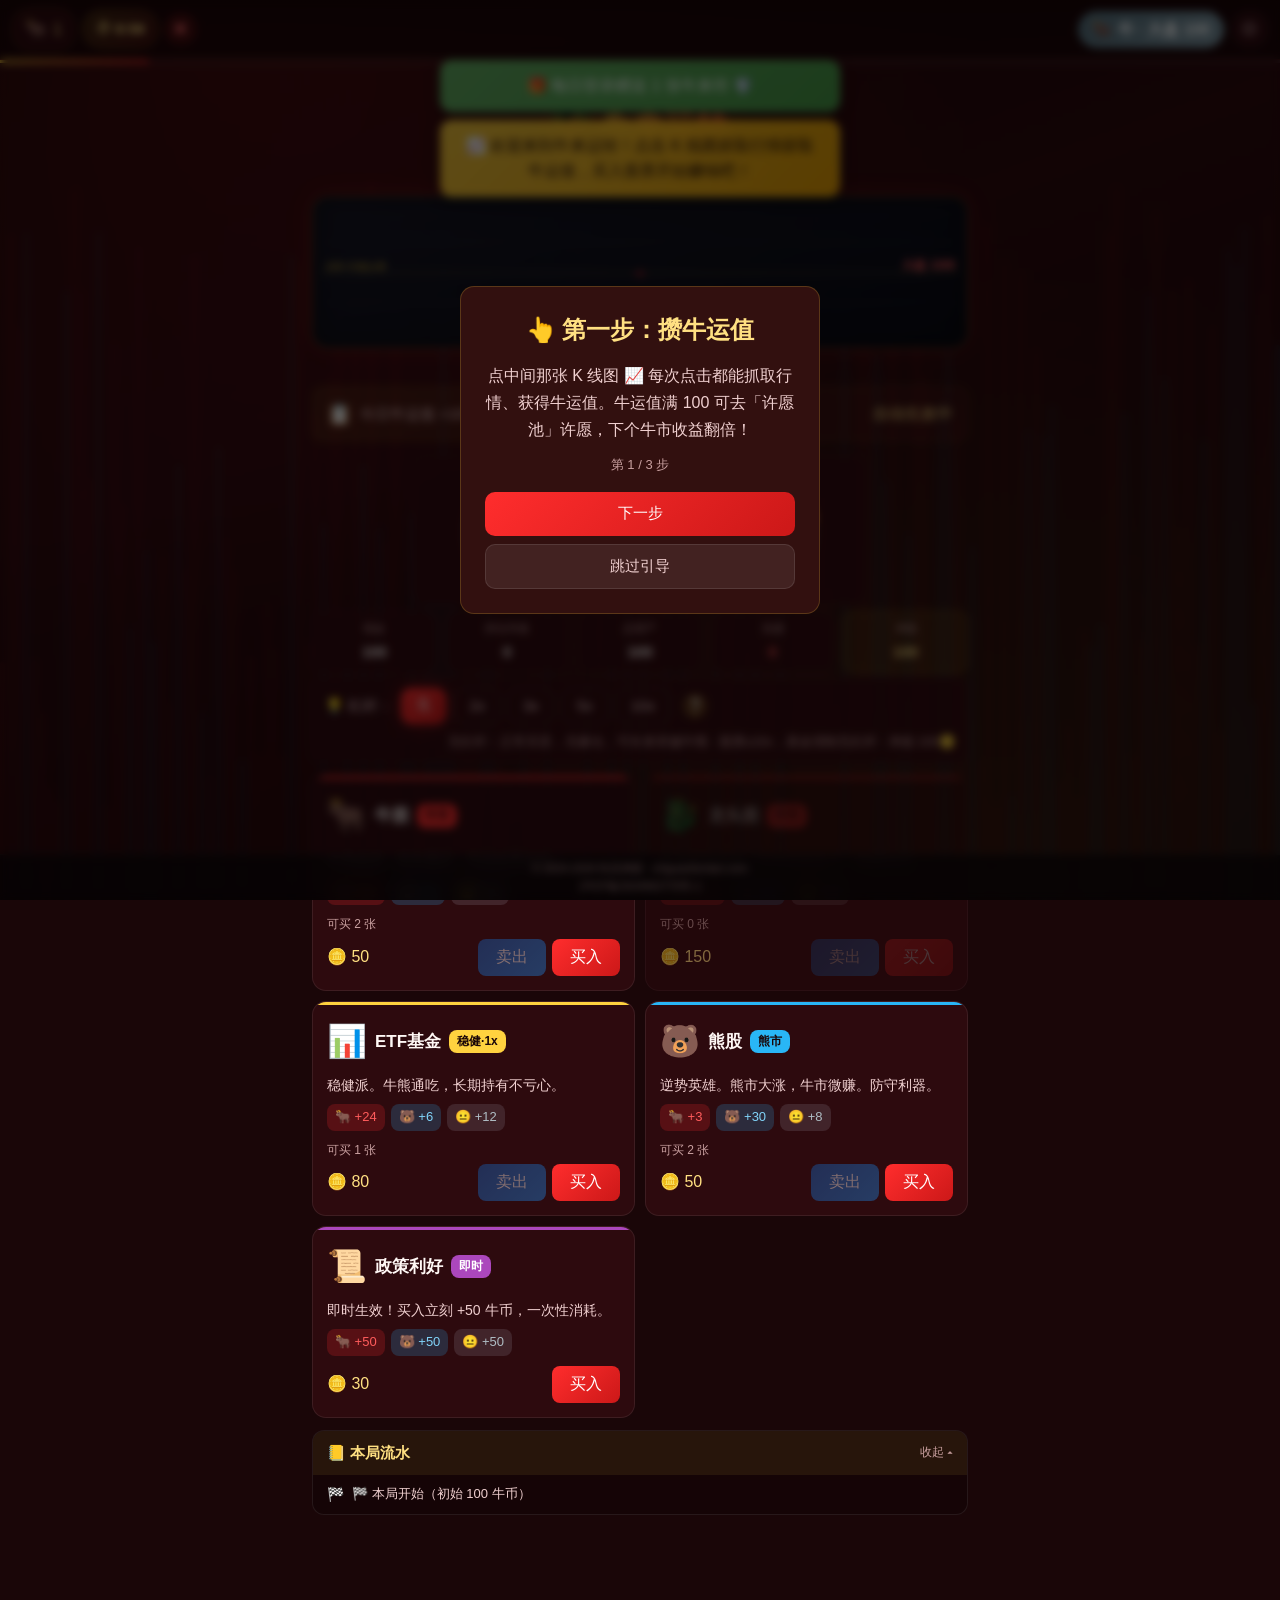
<file: niulai-game.html>
<!DOCTYPE html>
<html lang="zh-CN">
<head>
<meta charset="UTF-8">
<meta http-equiv="X-UA-Compatible" content="IE=edge">
<meta name="viewport" content="width=device-width, initial-scale=1.0, viewport-fit=cover, user-scalable=no">
<title>牛来运转 - 在线玩｜放置养牛股市模拟小游戏</title>
<meta name="description" content="牛来运转：限时搏杀型股市模拟休闲游戏。养牛攒运值、杠杆炒股、机会窗口、冲排行榜，支持好友 PK 与战绩分享。免费在线玩。">
<meta name="keywords" content="牛来运转,股市模拟游戏,放置养牛,杠杆炒股,在线小游戏,排行榜,好友PK,牛市游戏">
<meta name="author" content="牛来运转">
<meta name="robots" content="index,follow">
<meta name="renderer" content="webkit">
<meta name="force-rendering" content="webkit">
<meta name="format-detection" content="telephone=no,email=no,address=no">
<meta name="geo.region" content="CN">
<meta name="geo.placename" content="China">
<meta name="language" content="zh-CN">
<meta http-equiv="content-language" content="zh-CN">
<meta name="applicable-device" content="pc,mobile">
<meta name="mobile-agent" content="format=html5; url=/niulai-game.html">
<link rel="canonical" href="/niulai-game.html">
<link rel="alternate" hreflang="zh-CN" href="/niulai-game.html">
<link rel="icon" href="/static/img/favicon-32.png" type="image/png" sizes="32x32">
<link rel="icon" href="/static/img/logo.svg" type="image/svg+xml">
<link rel="apple-touch-icon" href="/static/img/apple-touch-icon.png" sizes="180x180">
<link rel="manifest" href="/static/manifest.json">
<meta name="theme-color" content="#ff2d2d">
<meta name="application-name" content="牛来运转">
<meta name="apple-mobile-web-app-capable" content="yes">
<meta name="apple-mobile-web-app-title" content="牛来运转">
<meta property="og:locale" content="zh_CN">
<meta property="og:type" content="website">
<meta property="og:site_name" content="牛来运转">
<meta property="og:title" content="牛来运转 - 放置养牛股市模拟小游戏">
<meta property="og:description" content="限时搏杀型股市模拟：养牛、杠杆、机会窗口、冲榜与好友 PK。免费在线玩。">
<meta property="og:url" content="/niulai-game.html">
<meta property="og:image" content="/static/img/logo-512.png">
<meta name="twitter:card" content="summary">
<meta name="twitter:title" content="牛来运转">
<meta name="twitter:description" content="放置养牛 · 股市模拟休闲小游戏">
<meta name="twitter:image" content="/static/img/logo-512.png">
<link rel="stylesheet" href="/static/css/niulai.css">
<script src="/static/vendor/qrcode.min.js"></script>
<script charset="UTF-8" id="LA_COLLECT" src="//sdk.51.la/js-sdk-pro.min.js"></script>
<script>LA.init({id:"KXTq9VxXLOiPWWb5",ck:"KXTq9VxXLOiPWWb5"})</script>
<script type="application/ld+json">
{
  "@context": "https://schema.org",
  "@type": "WebApplication",
  "name": "牛来运转",
  "url": "/niulai-game.html",
  "applicationCategory": "GameApplication",
  "operatingSystem": "Web Browser",
  "inLanguage": "zh-CN",
  "description": "限时搏杀型股市模拟休闲游戏：养牛攒运值、杠杆炒股、机会窗口、排行榜与好友 PK。",
  "image": "/static/img/logo-512.png",
  "offers": { "@type": "Offer", "price": "0", "priceCurrency": "CNY" }
}
</script>
</head>
<body>

<!-- 背景层 -->
<div class="bg-layer"></div>
<div class="kline-bg" id="klineBg"></div>

<!-- 顶部状态栏 -->
<div class="top-bar">
  <div class="resource-chip clickable" id="chipCattle" role="button" tabindex="0" title="点我 +1 头牛" aria-label="点击养一头牛"><span class="icon">🐂</span><span class="val" id="valCattle">1</span></div>
  <div class="run-chip clickable" id="runChip" role="button" tabindex="0" title="点击开始 / 暂停 / 继续本局"><span>⏱</span><span class="clock" id="runClock">10:00</span></div>
  <button class="run-reset" id="runResetBtn" type="button" title="重置游戏（重新开始一局）" aria-label="重置游戏">✕</button>
  <div class="market-indicator market-bull" id="marketInd"><span id="marketEmoji">🐂</span><span id="marketText">牛市</span></div>
  <button class="settings-btn" id="settingsBtn" aria-label="设置">⚙</button>
</div>
<div class="cycle-bar-wrap"><div class="cycle-bar-fill" id="cycleBar"></div></div>

<!-- M05：进行中的应战提示条（URL ?pk= 进入时） -->
<div class="pk-challenge-bar" id="pkChallengeBar" style="display:none;" role="status">
  <div class="pk-challenge-text" id="pkChallengeText">⚔️ 正在应战…</div>
  <button type="button" class="pk-challenge-dismiss" id="pkChallengeDismiss" title="取消应战">✕</button>
</div>

<!-- Toast 容器 -->
<div class="toast-container" id="toastContainer"></div>

<!-- 牛来彩蛋层 -->
<div class="niulai-overlay" id="niulaiOverlay">
  <div class="niulai-text">牛来！</div>
</div>

<!-- 万亿彩蛋层（净值突破 1 万亿触发，金币雨 + 万亿牛神） -->
<div class="trillion-overlay" id="trillionOverlay">
  <div class="trillion-box">
    <div class="trillion-text">万亿</div>
    <div class="trillion-title">🌌 万亿牛神 🌌</div>
    <div class="trillion-sub" id="trillionSub"></div>
  </div>
</div>

<!-- 主区域 -->
<main class="game-main">
  <!-- 主视觉：大盘 K 线图（替代牛形角色） -->
  <section class="bull-stage">
    <div class="bull-brand">
      <img src="/static/img/logo-192.png" width="40" height="40" alt="牛来运转">
      <div class="bull-title">牛来运转</div>
    </div>
    <div class="bull-subtitle">股市模拟 · 牛熊K线 · 牛运亨通</div>
    <div class="kline-wrap" id="klineWrap" role="button" aria-label="点击抓取行情获取牛运值">
      <canvas id="klineChart" class="kline-chart"></canvas>
    </div>
    <div class="kline-hint">点击 K 线图抓取行情 · 牛运值 <b>+1</b></div>
  </section>

  <!-- 每日任务条 -->
  <div class="daily-task" id="dailyTask">
    <span class="task-icon">📋</span>
    <span class="task-text" id="dailyTaskText">今日牛运值 +10%</span>
    <span class="task-bonus" id="dailyTaskBonus">自动生效中</span>
  </div>

  <!-- 牛运值 / 牛币 饼图（左右） -->
  <section class="pie-section">
    <div class="pie-card clickable" id="pieLuck">
      <svg class="donut" viewBox="0 0 100 100" aria-label="牛运值">
        <circle class="donut-bg" cx="50" cy="50" r="42"></circle>
        <circle class="donut-fg luck" cx="50" cy="50" r="42" id="luckArc" transform="rotate(-90 50 50)"></circle>
        <text x="50" y="47" class="donut-num" id="luckNum">0</text>
        <text x="50" y="64" class="donut-cap">牛运值</text>
      </svg>
    </div>
    <div class="pie-card clickable" id="pieCoins">
      <svg class="donut" viewBox="0 0 100 100" aria-label="牛币">
        <circle class="donut-bg" cx="50" cy="50" r="42"></circle>
        <circle class="donut-fg coins" cx="50" cy="50" r="42" id="coinsArc" transform="rotate(-90 50 50)"></circle>
        <text x="50" y="47" class="donut-num" id="coinsNum">100</text>
        <text x="50" y="64" class="donut-cap">牛币</text>
      </svg>
    </div>
  </section>

  <!-- 账户看板：资产 / 负债 实时透明展示 -->
  <div class="account-strip" id="accountStrip">
    <div class="as-item"><span class="as-label">现金</span><b class="as-val" id="asCash">100</b></div>
    <div class="as-item"><span class="as-label">持仓市值</span><b class="as-val" id="asPos">0</b></div>
    <div class="as-item"><span class="as-label">总资产</span><b class="as-val" id="asTotal">100</b></div>
    <div class="as-item danger"><span class="as-label">负债</span><b class="as-val" id="asDebt">0</b></div>
    <div class="as-item net"><span class="as-label">净值</span><b class="as-val" id="asNet">100</b></div>
  </div>

  <!-- 4 个菜单已迁至「设置」页（⚙），主视图默认展示股市面板 -->

  <!-- 股市面板 -->
  <section class="panel active" id="panel-stocks" role="tabpanel">
    <div class="leverage-bar" id="leverageBar"></div>
    <div class="window-hint" id="windowHint">🚀 暴涨窗口！限时 <span class="cd" id="windowCd">0</span>s 内买入牛股，收益 ×3！</div>
    <div class="stock-grid" id="stockGrid"></div>
  </section>

  <!-- 道具面板 -->
  <section class="panel" id="panel-items" role="tabpanel">
    <div id="itemList"></div>
  </section>

  <!-- 许愿池面板 -->
  <section class="panel" id="panel-wish" role="tabpanel">
    <div class="wish-pool">
      <div class="wish-icon">🌟</div>
      <div class="wish-title">许愿池</div>
      <div class="wish-desc">消耗 <strong style="color:var(--gold-soft)">30 牛运值</strong> 许下心愿<br>下个牛市周期收益 ×1.5！<br>成功率 80%</div>
      <button class="wish-btn" id="wishBtn">许愿 (30 🍀)</button>
      <div class="wish-stat" id="wishStat">已许愿 0 次 · 成功 0 次</div>
    </div>
  </section>

  <!-- 成就面板 -->
  <section class="panel" id="panel-achv" role="tabpanel">
    <div class="achv-grid" id="achvGrid"></div>
  </section>

  <!-- 本局流水账（明细）：买入/卖出/强平/结算/事件/窗口/许愿/成就/彩蛋 全程留痕 -->
  <div class="ledger open" id="ledger">
    <div class="ledger-head" id="ledgerHead" role="button" tabindex="0" title="展开/收起本局流水">
      <span>📒 本局流水</span>
      <span class="ledger-toggle" id="ledgerToggle">收起 ▴</span>
    </div>
    <div class="ledger-body" id="ledgerBody"></div>
  </div>
</main>

<!-- 设置（独立页面） -->
<div class="modal-overlay settings-page" id="settingsModal">
  <div class="settings-page-inner">
    <div class="settings-head">
      <div class="settings-title">⚙ 设置</div>
      <button class="settings-back" id="modalCloseBtn" aria-label="返回游戏">✕</button>
    </div>
    <div class="settings-scroll">

      <!-- 4 菜单导航 -->
      <section class="set-block">
        <div class="set-block-title">🧭 功能菜单</div>
        <div class="set-nav">
          <button class="set-nav-btn" data-goto="stocks"><span>📈</span>股市</button>
          <button class="set-nav-btn" data-goto="items"><span>🎁</span>道具</button>
          <button class="set-nav-btn" data-goto="wish"><span>⭐</span>许愿池</button>
          <button class="set-nav-btn" data-goto="achv"><span>🏆</span>成就</button>
        </div>
      </section>

      <!-- 玩法说明 -->
      <section class="set-block">
        <div class="set-block-title">📖 玩法说明</div>
        <div class="modal-body">
          <p><strong>🐂 养牛：</strong>点击顶部左上角的 🐂 直接 <b>+1 头牛</b>；每头牛每秒自动产出牛运值，牛越多越快。牛运值满 100 可去许愿池许愿。每只牛花费随数量递增（首头 50🪙）。</p>
          <p><strong>📈 股市：</strong>用牛币购买股票卡片，每 15 秒一次行情结算。顶部「大盘 N」是<strong style="color:var(--gold-soft)">基数线 100</strong>——<strong style="color:var(--bull-red-soft)">超过 100 是牛市</strong>、<strong style="color:var(--bear-blue-soft)">低于 100 是熊市</strong>、贴近 100 为震荡。牛市牛股猛涨，熊市牛股暴跌但熊股获利。</p>
          <p><strong>💰 买入：</strong>点「买入」按钮<strong style="color:var(--gold-soft)">连续点 3 次即把所有可用资金全部买入</strong>（第 1 次约 1/3、第 2 次约 2/3、第 3 次买满），最低每次至少买 1 份；资金不足时提示「已满仓」。</p>
          <p><strong>⚖️ 杠杆：</strong><strong style="color:var(--gold-soft)">默认「无杠杆」= 正常买卖，无爆仓，可长拿穿越牛熊</strong>；选 2x / 3x / 5x / 10x 才"加杠杆"——借 (L−1) 倍本金、仓位放大为 L 倍。<strong style="color:var(--bull-red-soft)">每个行情周期，只要该股票单周期涨跌幅度达到「实操强平线」，平台就直接强制清仓这只股票</strong>（不论牛市/熊市、不论涨/跌）。强平线：2x≈42%、3x≈27%、5x≈16%、10x≈8.5%，倍数越高容错越小；若清仓后净值归零则本局结束。借的钱要还本金+利息。<a href="#" id="levHelpLink" style="color:var(--bull-red-soft);text-decoration:underline;">点此看完整对照表 ❔</a></p>
          <p><strong>🎁 道具：</strong>「牛来符」可抵御一次熊市亏损；「牛运加速」双倍牛运值产出 30 秒。</p>
          <p><strong>⭐ 许愿池：</strong>消耗牛运值许愿，下个牛市周期收益加成 50%。</p>
          <p><strong>🏆 成就：</strong>达成条件解锁成就，挑战「牛气冲天」「熊市不倒」等称号。</p>
          <p><strong>✨ 牛来彩蛋：</strong>每次进入牛市有几率触发「牛来！」全屏爆炸，赠送丰厚奖励！</p>
        </div>
      </section>

      <!-- 存档管理 -->
      <section class="set-block">
        <div class="set-block-title">💾 存档管理（防止丢档）</div>
        <div class="set-hint">导出可备份全部进度；「重置存档」会清空进度、排行榜与昵称，操作不可恢复，请先导出。</div>
        <button class="modal-close" id="muteBtn" style="background:rgba(255,210,63,0.15);color:var(--gold-soft);border:1px solid rgba(255,210,63,0.3)">🔇 音效：关</button>
        <button class="modal-close" id="exportBtn" style="margin-top:8px;background:rgba(255,210,63,0.15);color:var(--gold-soft);border:1px solid rgba(255,210,63,0.3)">⬆️ 导出存档</button>
        <button class="modal-close" id="importBtn" style="margin-top:8px;background:rgba(255,210,63,0.15);color:var(--gold-soft);border:1px solid rgba(255,210,63,0.3)">⬇️ 导入存档</button>
        <button class="modal-close" id="endRunBtn" style="margin-top:8px;background:rgba(41,182,246,0.15);color:var(--bear-blue-soft);border:1px solid rgba(41,182,246,0.3)">🏁 结束本局（看排行榜）</button>
        <button class="modal-close" id="resetBtn" style="margin-top:8px;background:rgba(239,83,80,0.2);color:var(--danger);border:1px solid rgba(239,83,80,0.3)">重置存档（慎用）</button>
        <textarea id="saveData" rows="3" placeholder="点「导出存档」生成文本后复制保存；导入时粘贴文本再点「导入存档」" style="width:100%;margin-top:8px;background:rgba(0,0,0,0.3);color:var(--text-main);border:1px solid rgba(255,255,255,0.1);border-radius:8px;padding:8px;font-size:13px;resize:none;"></textarea>
      </section>

    </div>
  </div>
</div>

<!-- 新手引导弹窗 -->
<div class="modal-overlay" id="tutorialModal">
  <div class="modal-box" style="text-align:center; max-width:360px;">
    <div class="modal-title" id="tutTitle">🐂 新手指引</div>
    <div class="modal-body" id="tutBody" style="font-size:16px; line-height:1.7;"></div>
    <div style="margin-top:12px;color:var(--text-faint);font-size:13px;" id="tutStep"></div>
    <button class="modal-close" id="tutNextBtn" style="background:linear-gradient(135deg,var(--bull-red),#cc1818);color:#fff;border:none;">下一步</button>
    <button class="modal-close" id="tutSkipBtn" style="margin-top:8px;background:rgba(255,255,255,0.08);color:var(--text-dim);border:1px solid rgba(255,255,255,0.1);">跳过引导</button>
  </div>
</div>

<!-- 养牛说明弹窗 -->
<div class="modal-overlay" id="cattleModal">
  <div class="modal-box" style="max-width:380px;">
    <div class="modal-title">🐂 养牛说明</div>
    <div class="modal-body">
      <p>点左上角这只牛，就能 <b>直接 +1 头牛</b>：</p>
      <ul style="margin:4px 0 10px 18px;font-size:15px;">
        <li>🐄 每头牛<b>每秒自动产出牛运值</b>，牛越多产出越快</li>
        <li>💰 养牛花费随牛数<b>递增</b>（第 1 头 50🪙，越多越贵）</li>
        <li>✨ 牛运值满 100 可去<b>许愿池</b>许愿，牛市收益翻倍</li>
      </ul>
      <p style="color:var(--text-faint);font-size:13px;">点击即 +1，想多养就多点几下～</p>
    </div>
    <button class="modal-close" id="cattleModalOk" style="background:linear-gradient(135deg,var(--bull-red),#cc1818);color:#fff;border:none;">知道啦，开始养牛 🐄</button>
  </div>
</div>

<!-- 杠杆说明弹窗 -->
<div class="modal-overlay" id="leverageModal">
  <div class="modal-box" style="max-width:540px;">
    <div class="modal-title">⚖️ 杠杆怎么玩？</div>
    <div class="modal-body">
      <p>杠杆 = 借平台的钱放大仓位。<b>自有 1 万元</b>，选 <b>L 倍杠杆</b>就能操作 <b>L 万元</b>总资金（其中借了 L−1 万元）。涨赚双份，跌也亏双份——<b>波动越大越危险</b>。</p>
      <p style="color:var(--gold-soft)">本游戏规则：每个行情周期，只要该股票单周期涨跌幅度达到「实操强平线」，平台就<b>提前强制清仓</b>这只股票（不论牛熊、不论涨跌）。</p>
      <table class="lev-table">
        <colgroup>
          <col style="width:11%"><col style="width:16%"><col style="width:15%"><col style="width:16%"><col style="width:16%"><col style="width:26%">
        </colgroup>
        <thead>
          <tr><th>杠杆</th><th>总资金</th><th>借入</th><th>理论爆仓跌幅</th><th>实操强平线</th><th>通俗解读</th></tr>
        </thead>
        <tbody id="levTableBody"></tbody>
      </table>
      <p style="color:var(--text-faint);font-size:13px;margin-top:8px;">理论爆仓跌幅＝本金亏光的点位（腰斩才归零＝最稳）；实操强平线是平台一般提前平仓的位置——<b>高杠杆一个跌停就可能清零</b>。</p>
    </div>
    <button class="modal-close" id="leverageModalOk" style="background:linear-gradient(135deg,var(--bull-red),#cc1818);color:#fff;border:none;">明白了</button>
  </div>
</div>

<!-- 牛币饼图 → 历史走势弹窗 -->
<div class="modal-overlay" id="coinsHistoryModal">
  <div class="modal-box" style="max-width:440px;">
    <div class="modal-title">📈 牛币走势 + 本局流水</div>
    <div class="modal-body">
      <div id="coinsHistChart"></div>
      <div id="coinsHistStats" class="hist-stats"></div>
      <div class="lb-title" style="margin-top:14px;">🧾 本局流水明细</div>
      <div class="ledger open" style="margin:4px 0 0;">
        <div class="ledger-body" id="histLedgerBody" style="max-height:220px;"></div>
      </div>
    </div>
    <button class="modal-close" id="coinsHistoryOk" style="background:linear-gradient(135deg,var(--bull-red),#cc1818);color:#fff;border:none;">关闭</button>
  </div>
</div>

<!-- 首次进入引导弹窗（点击头部「⏱ 时间」触发，仅首次） -->
<div class="modal-overlay" id="runStartModal">
  <div class="modal-box" style="max-width:440px;">
    <div class="modal-title">🐂 欢迎来到《牛来运转》</div>
    <div class="modal-body">
      <p>这是一局 <b>10 分钟</b>的模拟炒股对局：用 <b>牛币</b> 在牛股 / 龙头 / ETF / 熊股之间低买高卖，比谁的净值涨得最多。</p>
      <p style="color:var(--gold-soft)">🖱️ 头部「⏱ 时间」随时可点：<b>进行中 → 暂停</b>、<b>暂停 → 继续</b>、<b>结束 → 重开</b>，一指搞定，不用翻设置页。</p>
      <p>📈 点「牛币」饼图看净值走势 + <b>本局流水明细</b>，🐂 点左上角牛 +1 头，⚖️ 杠杆越高越刺激也越危险。</p>
    </div>
    <button class="modal-close" id="runStartModalOk" style="background:linear-gradient(135deg,var(--bull-red),#cc1818);color:#fff;border:none;">🔄 重复开始</button>
  </div>
</div>

<!-- 结算页 / 排行榜 -->
<div class="modal-overlay result-modal" id="resultModal">
  <div class="modal-box">
    <div class="modal-title">🏁 本局结算</div>
    <div class="result-rank" id="resultRank"></div>
    <div class="result-score" id="resultScore">0</div>
    <div class="result-reason" id="resultReason"></div>

    <!-- 阶段一：本局流水回顾（结算后先看这局到底经历了什么） -->
    <div id="resultStageLog">
      <div id="resultLogStats" class="hist-stats"></div>
      <div class="lb-title">🧾 本局流水明细</div>
      <div class="ledger open" style="margin:4px 0 0;">
        <div class="ledger-body" id="resultLedgerBody" style="max-height:250px;"></div>
      </div>
      <button class="modal-close" id="resultLogCloseBtn">关闭流水，去改昵称冲榜 →</button>
    </div>

    <!-- 阶段二：昵称编辑 + 排行榜 -->
    <div id="resultStageBoard" style="display:none;">
      <div class="nick-row" style="display:flex;align-items:center;gap:8px;justify-content:center;margin:8px 0 2px;">
        <span style="font-size:14px;color:var(--text-dim);">本局昵称：</span>
        <input id="nickInput" maxlength="12" placeholder="输入昵称"
          style="flex:1;max-width:170px;padding:6px 8px;border-radius:8px;border:1px solid rgba(255,210,63,0.4);background:rgba(0,0,0,0.3);color:var(--text-main);font-size:14px;" />
        <button id="nickSaveBtn" style="padding:6px 12px;border-radius:8px;border:1px solid rgba(255,210,63,0.4);background:rgba(255,210,63,0.15);color:var(--gold-soft);font-size:14px;cursor:pointer;">保存</button>
      </div>
      <div class="lb-title" id="lbTitle">🏆 牛人排行榜</div>
      <div class="lb-source" id="lbSource">正在同步排行榜…</div>
      <ul class="lb-list" id="lbList"></ul>
      <button id="lbMoreBtn" style="display:none;margin:8px auto 0;padding:6px 14px;border-radius:8px;border:1px solid rgba(255,255,255,0.15);background:rgba(255,255,255,0.06);color:var(--text-dim);font-size:13px;cursor:pointer;">查看更多 ↓</button>

      <!-- M04：本局分享 -->
      <div class="share-box" id="shareBox">
        <div class="share-title">📤 分享本局战绩</div>
        <div class="share-row">
          <button type="button" class="share-btn" id="shareSystemBtn">系统分享</button>
          <button type="button" class="share-btn" id="shareQrBtn">二维码</button>
          <button type="button" class="share-btn" id="sharePosterBtn">生成海报</button>
          <button type="button" class="share-btn primary" id="shareCopyBtn">复制链接</button>
        </div>
        <div class="share-hint" id="shareHint">链接指向牛人榜，好友打开就能查看排名</div>
      </div>

      <!-- M05：发起好友 PK -->
      <div class="share-box pk-box" id="pkCreateBox">
        <div class="share-title">⚔️ 发起好友 PK</div>
        <div class="share-row">
          <button type="button" class="share-btn primary" id="pkCreateBtn">生成 PK 邀请</button>
          <button type="button" class="share-btn" id="pkCopyBtn" style="display:none;">复制邀请链接</button>
          <button type="button" class="share-btn" id="pkShowQrBtn" style="display:none;">邀请二维码</button>
        </div>
        <div class="pk-code" id="pkCreateCode" style="display:none;">------</div>
        <div class="share-hint" id="pkCreateHint">用本局成绩发起挑战 · 好友打开链接后开一局应战</div>
      </div>

      <!-- M05：应战结果（accept 后显示） -->
      <div class="pk-result" id="pkResultBox" style="display:none;">
        <div class="share-title" id="pkResultTitle">⚔️ PK 结果</div>
        <div class="pk-vs" id="pkResultVs"></div>
        <div class="share-hint" id="pkResultHint"></div>
        <a class="share-btn primary" id="pkResultLink" href="pk-result.html" style="display:block;text-align:center;text-decoration:none;margin-top:8px;">打开挑战结果页</a>
      </div>

      <button class="modal-close" id="againBtn" style="background:linear-gradient(135deg,var(--bull-red),#cc1818);color:#fff;border:none;">再来一局 🚀</button>
      <button id="resultBackLogBtn" style="margin:8px auto 0;display:block;padding:6px 14px;border-radius:8px;border:1px solid rgba(255,255,255,0.15);background:rgba(255,255,255,0.06);color:var(--text-dim);font-size:13px;cursor:pointer;">← 再看本局流水</button>
    </div>
  </div>
</div>

<!-- 分享 · 二维码弹窗 -->
<div class="modal-overlay" id="shareQrModal">
  <div class="modal-box share-modal-box">
    <div class="modal-title">📱 扫码看榜单</div>
    <div class="share-qr-wrap"><div id="shareQrCanvas"></div></div>
    <div class="share-qr-cap" id="shareQrCap">打开牛人榜 · 可继续挑战</div>
    <button class="modal-close" id="shareQrCloseBtn">关闭</button>
  </div>
</div>

<!-- 分享 · 海报弹窗 -->
<div class="modal-overlay" id="sharePosterModal">
  <div class="modal-box share-modal-box">
    <div class="modal-title">🖼️ 本局海报</div>
    <div class="share-fmt" id="shareFmtToggle">
      <button type="button" data-f="portrait" class="active">📱 竖版</button>
      <button type="button" data-f="landscape">🖥 横版</button>
    </div>
    <div class="share-poster-wrap"><canvas id="sharePosterCanvas"></canvas></div>
    <div class="share-row" style="margin-top:10px;">
      <button type="button" class="share-btn" id="sharePosterCloseBtn">关闭</button>
      <button type="button" class="share-btn primary" id="sharePosterDlBtn">下载 PNG</button>
    </div>
  </div>
</div>

<!-- 游戏脚本（需通过网站访问，勿直接双击打开文件） -->
<script type="module" src="/static/js/niulai.js"></script>
<footer class="site-footer site-footer--game">
  <div>© 2024-2026 <a href="https://chiguashentan.com/" target="_blank" rel="noopener">吃瓜神探</a> · chiguashentan.com</div>
  <div class="icp"><a href="https://beian.miit.gov.cn/" target="_blank" rel="noopener">沪ICP备2024062770号-1</a></div>
</footer>
</body>
</html>
</file>
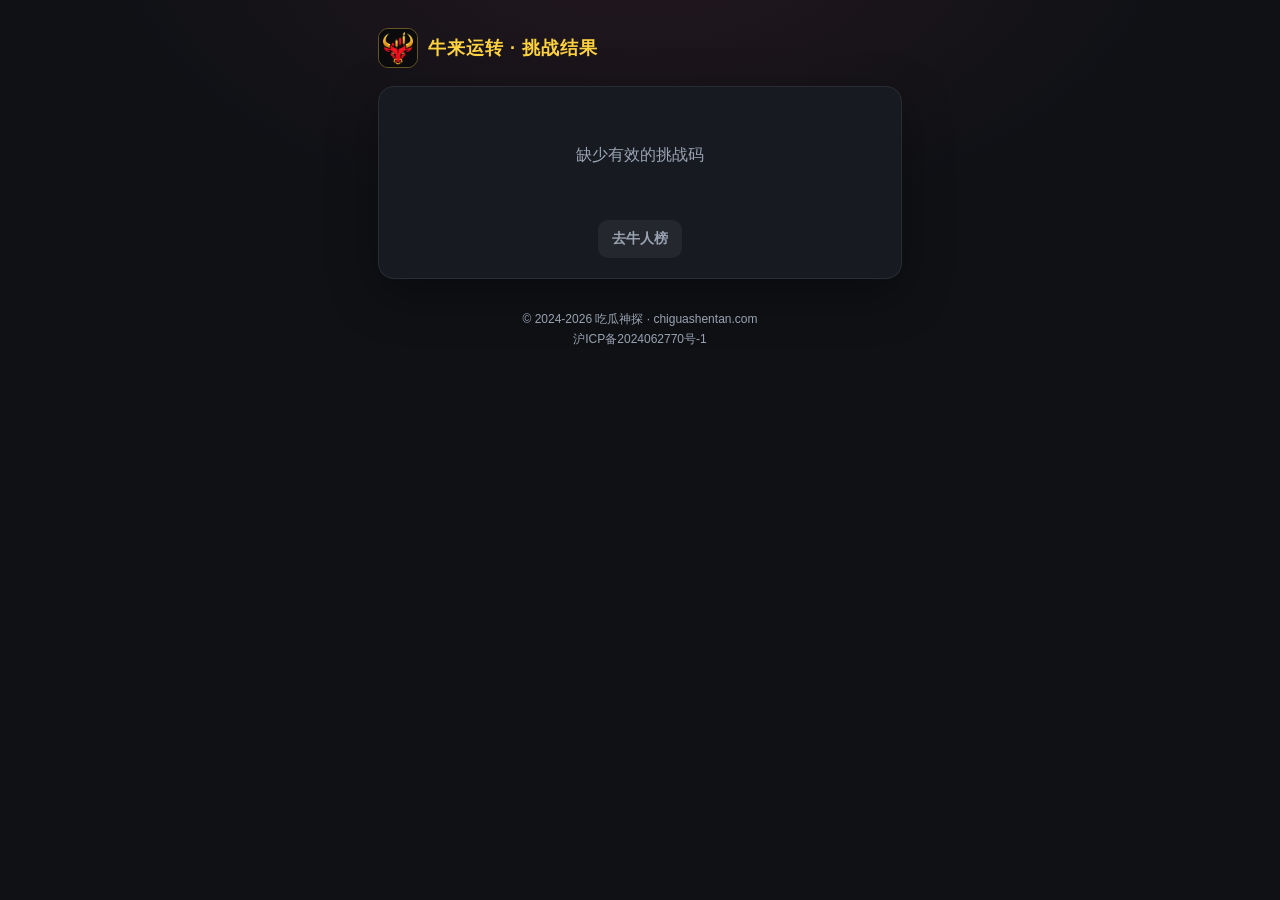
<file: pk-result.html>
<!DOCTYPE html>
<html lang="zh-CN">
<head>
<meta charset="utf-8">
<meta name="viewport" content="width=device-width, initial-scale=1, viewport-fit=cover">
<title>牛来运转 · 挑战结果</title>
<meta name="description" content="牛来运转好友挑战结果：双方成绩对比。">
<meta name="robots" content="noindex,follow">
<link rel="icon" href="/static/img/favicon-32.png" type="image/png" sizes="32x32">
<style>
  :root{
    --gold:#ffd23f; --red:#e23b3b; --bg:#0f1115; --card:#171a21;
    --line:rgba(255,255,255,.08); --dim:#9aa3b2; --main:#f4f6fb;
    --green:#51d88a; --lose:#ff8a8a;
  }
  *{box-sizing:border-box}
  body{
    margin:0;min-height:100vh;color:var(--main);
    font-family:-apple-system,BlinkMacSystemFont,"Segoe UI","PingFang SC","Microsoft YaHei",sans-serif;
    background:radial-gradient(1000px 560px at 50% -8%,#241820,#0f1115 55%);
  }
  .wrap{max-width:560px;margin:0 auto;padding:28px 18px 64px;position:relative;z-index:2}
  .brand{display:flex;align-items:center;gap:10px;margin-bottom:18px}
  .brand img{width:40px;height:40px;border-radius:10px;border:1px solid rgba(255,210,63,.35)}
  .brand h1{margin:0;font-size:18px;color:var(--gold);letter-spacing:1px}
  .card{
    background:var(--card);border:1px solid var(--line);border-radius:16px;padding:22px 18px 20px;
    box-shadow:0 16px 48px rgba(0,0,0,.35);
  }
  .status{text-align:center;font-size:13px;color:var(--dim);margin-bottom:10px}
  .headline{text-align:center;font-size:26px;font-weight:800;margin:0 0 6px;letter-spacing:1px}
  .headline.win{color:var(--gold);text-shadow:0 0 24px rgba(255,210,63,.35)}
  .headline.draw{color:var(--green)}
  .sub{text-align:center;color:var(--dim);font-size:13px;margin:0 0 18px}
  .vs{display:grid;grid-template-columns:1fr auto 1fr;gap:10px;align-items:stretch;margin:8px 0 16px}
  .side{
    background:rgba(255,255,255,.03);border:1px solid var(--line);border-radius:12px;padding:14px 10px;text-align:center;
  }
  .side.winner{border-color:rgba(255,210,63,.55);background:rgba(255,210,63,.08)}
  .side .who{font-weight:700;font-size:15px;margin-bottom:6px;word-break:break-all}
  .side .sc{font-size:22px;font-weight:800;font-variant-numeric:tabular-nums}
  .side .sc.up{color:var(--gold)}
  .side .sc.down{color:var(--lose)}
  .side .tag{margin-top:6px;font-size:12px;color:var(--dim)}
  .mid{align-self:center;font-weight:800;color:var(--gold);font-size:18px}
  .meta{display:grid;gap:8px;margin-top:4px}
  .row{display:flex;justify-content:space-between;gap:12px;font-size:13px;padding:8px 0;border-bottom:1px dashed var(--line)}
  .row:last-child{border-bottom:none}
  .row .k{color:var(--dim)}
  .row .v{font-weight:600;text-align:right}
  .actions{display:flex;flex-wrap:wrap;gap:8px;justify-content:center;margin-top:18px}
  a.btn,button.btn{
    display:inline-block;text-decoration:none;border:none;cursor:pointer;border-radius:10px;
    padding:10px 14px;font-size:14px;font-weight:700;
  }
  .btn-gold{background:linear-gradient(135deg,#ffd23f,#ffb300);color:#1a1300}
  .btn-ghost{background:rgba(255,255,255,.06);color:var(--dim);border:1px solid var(--line)}
  .hint{margin-top:14px;text-align:center;font-size:12px;color:var(--dim);line-height:1.5}
  .empty{padding:36px 12px;text-align:center;color:var(--dim)}
  #fx{position:fixed;inset:0;pointer-events:none;z-index:1}
  .site-footer{margin-top:22px;padding:8px 0;text-align:center;color:var(--dim);font-size:12px;line-height:1.7}
  .site-footer a{color:var(--dim);text-decoration:none}
  .site-footer a:hover{color:var(--gold)}
</style>
</head>
<body>
<canvas id="fx" aria-hidden="true"></canvas>
<div class="wrap">
  <div class="brand">
    <img src="/static/img/logo-192.png" width="40" height="40" alt="">
    <h1>牛来运转 · 挑战结果</h1>
  </div>
  <div class="card" id="card">
    <div class="empty" id="loading">正在加载挑战结果…</div>
  </div>
  <footer class="site-footer">
    <div>© 2024-2026 <a href="https://chiguashentan.com/" target="_blank" rel="noopener">吃瓜神探</a> · chiguashentan.com</div>
    <div class="icp"><a href="https://beian.miit.gov.cn/" target="_blank" rel="noopener">沪ICP备2024062770号-1</a></div>
  </footer>
</div>
<script>
(function () {
  const PK_ME_KEY = 'niulai_pk_me';
  const card = document.getElementById('card');
  const canvas = document.getElementById('fx');
  const ctx = canvas.getContext('2d');
  let pieces = [];
  let raf = 0;

  function qs(name) {
    try { return new URLSearchParams(location.search).get(name) || ''; }
    catch (_) { return ''; }
  }

  function fmt(n) {
    return Math.round(Number(n) || 0).toLocaleString('zh-CN');
  }

  function esc(s) {
    return String(s == null ? '' : s).replace(/[&<>"']/g, (c) => ({
      '&': '&amp;', '<': '&lt;', '>': '&gt;', '"': '&quot;', "'": '&#39;'
    }[c]));
  }

  function fmtTime(ts) {
    if (!ts) return '—';
    const d = new Date(ts * 1000);
    const p = (n) => String(n).padStart(2, '0');
    return `${d.getFullYear()}/${p(d.getMonth() + 1)}/${p(d.getDate())} ${p(d.getHours())}:${p(d.getMinutes())}`;
  }

  function readPkMe() {
    try { return JSON.parse(localStorage.getItem(PK_ME_KEY) || '{}') || {}; }
    catch (_) { return {}; }
  }

  function markPkMe(code, runId) {
    if (!code || !runId) return;
    const m = readPkMe();
    m[String(code).toUpperCase()] = String(runId);
    try { localStorage.setItem(PK_ME_KEY, JSON.stringify(m)); } catch (_) {}
  }

  /** 本机是否为这场挑战的当事人（发起方或应战方） */
  function isParticipant(pk) {
    if (!pk) return false;
    const code = String(pk.code || '').toUpperCase();
    const meMap = readPkMe();
    const myRun = meMap[code] || '';
    const ids = [];
    if (pk.challenger && pk.challenger.runId) ids.push(String(pk.challenger.runId));
    if (pk.recipient && pk.recipient.runId) ids.push(String(pk.recipient.runId));
    if (myRun && ids.includes(String(myRun))) return true;
    // 回退：本机排行榜 / 存档里的 runId
    const localIds = collectLocalRunIds();
    return ids.some((id) => localIds.has(id));
  }

  function collectLocalRunIds() {
    const set = new Set();
    try {
      const raw = localStorage.getItem('niulai_save_bak') || localStorage.getItem('niulai_save');
      if (raw) {
        const s = JSON.parse(raw);
        if (s.runId) set.add(String(s.runId));
        if (s._runId) set.add(String(s._runId));
        if (s.id) set.add(String(s.id));
      }
    } catch (_) {}
    try {
      const lb = JSON.parse(localStorage.getItem('niulai_leaderboard') || '[]');
      if (Array.isArray(lb)) lb.forEach((e) => { if (e && e.id) set.add(String(e.id)); });
    } catch (_) {}
    return set;
  }

  function resize() {
    canvas.width = window.innerWidth * devicePixelRatio;
    canvas.height = window.innerHeight * devicePixelRatio;
    canvas.style.width = window.innerWidth + 'px';
    canvas.style.height = window.innerHeight + 'px';
    ctx.setTransform(devicePixelRatio, 0, 0, devicePixelRatio, 0, 0);
  }

  function spawnConfetti(burst) {
    const colors = ['#ffd23f', '#ff6b6b', '#51d88a', '#5a9bff', '#ff9f43', '#fff'];
    const n = burst ? 140 : 90;
    for (let i = 0; i < n; i++) {
      pieces.push({
        x: Math.random() * window.innerWidth,
        y: -20 - Math.random() * window.innerHeight * 0.35,
        w: 6 + Math.random() * 6,
        h: 8 + Math.random() * 10,
        vx: -3 + Math.random() * 6,
        vy: 2 + Math.random() * 4,
        rot: Math.random() * Math.PI,
        vr: -0.2 + Math.random() * 0.4,
        color: colors[(Math.random() * colors.length) | 0],
        life: 180 + ((Math.random() * 80) | 0),
      });
    }
  }

  function tick() {
    ctx.clearRect(0, 0, window.innerWidth, window.innerHeight);
    pieces = pieces.filter((p) => p.life > 0);
    for (const p of pieces) {
      p.life--;
      p.x += p.vx;
      p.y += p.vy;
      p.vy += 0.045;
      p.rot += p.vr;
      ctx.save();
      ctx.translate(p.x, p.y);
      ctx.rotate(p.rot);
      ctx.globalAlpha = Math.max(0, Math.min(1, p.life / 40));
      ctx.fillStyle = p.color;
      ctx.fillRect(-p.w / 2, -p.h / 2, p.w, p.h);
      ctx.restore();
    }
    if (pieces.length) raf = requestAnimationFrame(tick);
    else raf = 0;
  }

  function playConfetti() {
    resize();
    spawnConfetti(true);
    setTimeout(() => spawnConfetti(false), 280);
    setTimeout(() => spawnConfetti(false), 700);
    if (!raf) raf = requestAnimationFrame(tick);
  }

  function render(pk, participant) {
    const ch = pk.challenger || {};
    const rc = pk.recipient || {};
    const status = pk.status || 'pending';

    if (status === 'pending') {
      card.innerHTML = `
        <div class="status">挑战码 ${esc(pk.code)}</div>
        <h2 class="headline">等待应战</h2>
        <p class="sub">好友玩完一局后，这里会显示双方成绩对比。</p>
        <div class="vs">
          <div class="side winner">
            <div class="who">${esc(ch.name || '发起方')}</div>
            <div class="sc up">${fmt(ch.score)}</div>
            <div class="tag">发起方</div>
          </div>
          <div class="mid">VS</div>
          <div class="side">
            <div class="who">？</div>
            <div class="sc">—</div>
            <div class="tag">应战方</div>
          </div>
        </div>
        <div class="actions">
          <a class="btn btn-gold" href="niulai-game.html?pk=${encodeURIComponent(pk.code)}">去应战</a>
          <a class="btn btn-ghost" href="leaderboard.html">牛人榜</a>
        </div>`;
      return;
    }

    if (status === 'expired') {
      card.innerHTML = `<div class="empty">这场挑战已过期（${esc(pk.code)}）</div>
        <div class="actions"><a class="btn btn-ghost" href="niulai-game.html">回游戏</a></div>`;
      return;
    }

    if (status !== 'accepted' || !rc) {
      card.innerHTML = `<div class="empty">暂无对战结果</div>`;
      return;
    }

    const winner = pk.winner || (
      rc.score > ch.score ? 'recipient' : (ch.score > rc.score ? 'challenger' : 'draw')
    );
    const headline = winner === 'draw'
      ? '平局！'
      : (winner === 'challenger'
        ? `${ch.name || '发起方'} 获胜`
        : `${rc.name || '应战方'} 获胜`);
    const headClass = winner === 'draw' ? 'draw' : 'win';
    const viewerHint = participant
      ? '你是本场当事人 · 每次打开都会撒花庆祝'
      : '访客视角 · 仅展示双方成绩对比';

    card.innerHTML = `
      <div class="status">挑战码 ${esc(pk.code)} · ${participant ? '当事人' : '访客'}</div>
      <h2 class="headline ${headClass}">${esc(headline)}</h2>
      <p class="sub">${winner === 'draw' ? '双方净值不相上下' : '看准成绩，再开一局也可以'}</p>
      <div class="vs">
        <div class="side ${winner === 'challenger' || winner === 'draw' ? 'winner' : ''}">
          <div class="who">${esc(ch.name || '发起方')}</div>
          <div class="sc ${winner === 'recipient' ? 'down' : 'up'}">${fmt(ch.score)}</div>
          <div class="tag">发起方</div>
        </div>
        <div class="mid">VS</div>
        <div class="side ${winner === 'recipient' || winner === 'draw' ? 'winner' : ''}">
          <div class="who">${esc(rc.name || '应战方')}</div>
          <div class="sc ${winner === 'challenger' ? 'down' : 'up'}">${fmt(rc.score)}</div>
          <div class="tag">应战方</div>
        </div>
      </div>
      <div class="meta">
        <div class="row"><span class="k">发起方净值</span><span class="v">${fmt(ch.score)} 🪙</span></div>
        <div class="row"><span class="k">应战方净值</span><span class="v">${fmt(rc.score)} 🪙</span></div>
        <div class="row"><span class="k">分差</span><span class="v">${fmt(Math.abs((rc.score || 0) - (ch.score || 0)))} 🪙</span></div>
        <div class="row"><span class="k">发起时间</span><span class="v">${esc(fmtTime(pk.createdAt))}</span></div>
        <div class="row"><span class="k">应战完成</span><span class="v">${esc(fmtTime(pk.acceptedAt))}</span></div>
        ${pk.challenge ? `<div class="row"><span class="k">挑战语</span><span class="v">${esc(pk.challenge)}</span></div>` : ''}
      </div>
      <div class="actions">
        <a class="btn btn-gold" href="niulai-game.html">再玩一局</a>
        <a class="btn btn-ghost" href="leaderboard.html">牛人榜</a>
        <button class="btn btn-ghost" type="button" id="copyBtn">复制结果链接</button>
      </div>
      <div class="hint">${esc(viewerHint)}</div>`;

    const copyBtn = document.getElementById('copyBtn');
    if (copyBtn) {
      copyBtn.addEventListener('click', async () => {
        try {
          await navigator.clipboard.writeText(location.href);
          copyBtn.textContent = '已复制';
          setTimeout(() => { copyBtn.textContent = '复制结果链接'; }, 1200);
        } catch (_) {
          prompt('复制链接：', location.href);
        }
      });
    }

    // 仅当事人：每次打开都撒礼花
    if (participant) playConfetti();
  }

  async function main() {
    const code = (qs('pk') || '').toUpperCase().trim();
    if (!/^[A-Z0-9]{6,12}$/.test(code)) {
      card.innerHTML = `<div class="empty">缺少有效的挑战码</div>
        <div class="actions"><a class="btn btn-ghost" href="leaderboard.html">去牛人榜</a></div>`;
      return;
    }
    // URL 可带 me=runId（本机当事人标记，便于跨设备分享给自己时也能识别）
    const me = qs('me');
    if (me) markPkMe(code, me);

    try {
      const r = await fetch('api/pk.php?api=1&action=resolve&code=' + encodeURIComponent(code), { cache: 'no-store' });
      const j = await r.json();
      if (!j || !j.ok || !j.pk) {
        card.innerHTML = `<div class="empty">${esc((j && j.error) || '加载失败')}</div>`;
        return;
      }
      const pk = j.pk;
      const participant = isParticipant(pk);
      render(pk, participant);
    } catch (e) {
      card.innerHTML = `<div class="empty">暂时连不上，请稍后再试</div>`;
    }
  }

  window.addEventListener('resize', () => { if (pieces.length) resize(); });
  main();
})();
</script>
</body>
</html>
</file>
<file: static/css/niulai.css>
@charset "utf-8";

/* ===== 设计令牌 ===== */
:root {
  --bg-deep:        #1a0608;
  --bg-mid:         #2d0a0e;
  --bg-panel:       rgba(50, 12, 16, 0.82);
  --bg-panel-solid:  #32100f;
  --bull-red:       #ff2d2d;
  --bull-red-soft:  #ff5c5c;
  --gold:           #ffd23f;
  --gold-soft:      #ffe082;
  --bear-blue:      #29b6f6;
  --bear-blue-soft: #81d4fa;
  --neutral:        #b0bec5;
  --text-main:      #fff8f5;
  --text-dim:       #f0d0d0;
  --text-faint:     #c9a0a0;
  --success:        #66bb6a;
  --danger:         #ef5350;
  --radius:         14px;
  --radius-sm:      10px;
  --shadow-glow:    0 0 20px rgba(255, 45, 45, 0.3);
  --shadow-card:    0 4px 16px rgba(0, 0, 0, 0.4);
  --transition:    0.25s cubic-bezier(0.4, 0, 0.2, 1);
}

/* ===== Reset ===== */
*, *::before, *::after { box-sizing: border-box; margin: 0; padding: 0; }
html { -webkit-tap-highlight-color: transparent; }
body {
  font-family: -apple-system, BlinkMacSystemFont, "PingFang SC", "Hiragino Sans GB", "Microsoft YaHei", "Segoe UI", "Helvetica Neue", "Noto Sans SC", sans-serif;
  font-size: 15px;
  line-height: 1.6;
  background: var(--bg-deep);
  color: var(--text-main);
  min-height: 100vh;
  overflow-x: hidden;
  user-select: none;
  -webkit-user-select: none;
}

/* ===== 背景氛围层 ===== */
.bg-layer {
  position: fixed; inset: 0; z-index: -2;
  background:
    radial-gradient(ellipse at 20% 0%, rgba(255, 45, 45, 0.15), transparent 50%),
    radial-gradient(ellipse at 80% 100%, rgba(255, 210, 63, 0.08), transparent 50%),
    linear-gradient(160deg, #1a0608 0%, #2d0a0e 40%, #1a0608 100%);
}
/* K线背景动画 */
.kline-bg {
  position: fixed; inset: 0; z-index: -1; opacity: 0.06; pointer-events: none;
  display: flex; align-items: flex-end; gap: 3px;
  overflow: hidden;
}
.kline-bar {
  flex: 1; min-width: 4px; border-radius: 2px 2px 0 0;
  animation: klineGrow 2s ease-out forwards;
}
@keyframes klineGrow {
  from { height: 0; opacity: 0; }
  to { opacity: 1; }
}

/* ===== 顶部状态栏 ===== */
.top-bar {
  position: sticky; top: 0; z-index: 100;
  display: flex; align-items: center; gap: 8px;
  padding: 8px 12px;
  background: linear-gradient(180deg, rgba(26, 6, 8, 0.95), rgba(26, 6, 8, 0.8));
  backdrop-filter: blur(12px);
  border-bottom: 1px solid rgba(255, 45, 45, 0.2);
  flex-wrap: wrap;
}
.resource-chip {
  display: flex; align-items: center; gap: 6px;
  padding: 6px 12px;
  background: var(--bg-panel);
  border: 1px solid rgba(255, 210, 63, 0.2);
  border-radius: 20px;
  font-size: 16px;
  white-space: nowrap;
  transition: var(--transition);
}
.resource-chip.clickable { cursor: pointer; user-select: none; }
.resource-chip.clickable:hover { transform: scale(1.06); border-color: rgba(255, 210, 63, 0.55); box-shadow: 0 0 12px rgba(255, 210, 63, 0.25); }
.resource-chip.clickable:active { transform: scale(0.94); }
.resource-chip .icon { font-size: 18px; }
.resource-chip .val { color: var(--gold-soft); font-size: 16px; }
.resource-chip.flash { animation: chipFlash 0.5s ease; }
@keyframes chipFlash {
  0%, 100% { transform: scale(1); }
  50% { transform: scale(1.12); box-shadow: 0 0 16px rgba(255, 210, 63, 0.5); }
}

/* 行情指示器 */
.market-indicator {
  margin-left: auto;
  padding: 6px 14px;
  border-radius: 20px;
  font-size: 16px;
  font-weight: bold;
  display: flex; align-items: center; gap: 6px;
  transition: var(--transition);
}
.market-bull { background: linear-gradient(135deg, #ff2d2d, #ff6b6b); color: #fff; box-shadow: 0 0 16px rgba(255, 45, 45, 0.4); }
.market-bear { background: linear-gradient(135deg, #1565c0, #42a5f5); color: #fff; box-shadow: 0 0 16px rgba(41, 182, 246, 0.4); }
.market-side { background: linear-gradient(135deg, #546e7a, #78909c); color: #fff; }

/* 周期进度条 */
.cycle-bar-wrap {
  height: 3px; width: 100%; background: rgba(255,255,255,0.1);
  position: relative; overflow: hidden;
}
.cycle-bar-fill {
  height: 100%; width: 0%;
  background: linear-gradient(90deg, var(--gold), var(--bull-red));
  transition: width 0.3s linear;
  border-radius: 0 3px 3px 0;
}

/* ===== 主区域 ===== */
.game-main {
  max-width: 680px; margin: 0 auto;
  padding: 16px 12px 100px;
}

/* 牛形角色区 */
.bull-stage {
  text-align: center;
  padding: 24px 0 12px;
  position: relative;
}
.bull-title {
  font-size: 30px;
  font-weight: 900;
  letter-spacing: 2px;
  background: linear-gradient(135deg, var(--gold), var(--bull-red), var(--gold));
  background-size: 200% 200%;
  -webkit-background-clip: text;
  background-clip: text;
  -webkit-text-fill-color: transparent;
  animation: titleShimmer 3s ease-in-out infinite;
  text-shadow: 0 0 30px rgba(255, 45, 45, 0.3);
}
.bull-brand {
  display: inline-flex;
  align-items: center;
  justify-content: center;
  gap: 10px;
}
.bull-brand img {
  width: 40px;
  height: 40px;
  border-radius: 10px;
  box-shadow: 0 4px 16px rgba(255, 45, 45, 0.35);
  border: 1px solid rgba(255, 210, 63, 0.35);
}
@keyframes titleShimmer {
  0%, 100% { background-position: 0% 50%; }
  50% { background-position: 100% 50%; }
}
.bull-subtitle {
  font-size: 15px; color: var(--text-dim); margin-top: 4px;
}
/* 主视觉：大盘 K 线图（替代牛形角色） */
.kline-wrap {
  position: relative;
  display: block;          /* 撑满整宽，与下方 .daily-task 同宽 */
  margin: 14px 0 0;
  width: 100%;
  cursor: pointer;
}
.kline-chart {
  width: 100%;
  height: 152px;
  display: block;
  border-radius: 16px;
  background: linear-gradient(160deg, rgba(20,24,38,0.92), rgba(8,10,20,0.96));
  border: 1px solid rgba(255, 210, 63, 0.28);
  box-shadow: 0 0 24px rgba(255, 45, 45, 0.16), inset 0 0 30px rgba(0,0,0,0.45);
  transition: box-shadow 0.3s, transform 0.15s;
}
.kline-wrap:hover .kline-chart {
  box-shadow: 0 0 34px rgba(255, 45, 45, 0.38), inset 0 0 30px rgba(0,0,0,0.45);
}
.kline-wrap:active .kline-chart { transform: scale(0.985); }
@keyframes klinePulse {
  0%, 100% { box-shadow: 0 0 22px rgba(255, 45, 45, 0.16), inset 0 0 30px rgba(0,0,0,0.45); }
  50% { box-shadow: 0 0 36px rgba(255, 45, 45, 0.4), inset 0 0 30px rgba(0,0,0,0.45); }
}
.kline-hint {
  margin-top: 8px;
  font-size: 12px;
  color: var(--text-faint);
  letter-spacing: 1px;
}
.kline-hint b { color: var(--gold-soft); }

/* 点击收益飘字 */
.float-text {
  position: absolute; pointer-events: none;
  font-size: 20px; font-weight: bold;
  animation: floatUp 1.2s ease-out forwards;
  z-index: 50;
}
.float-text.gain { color: var(--gold); }
.float-text.loss { color: var(--danger); }
@keyframes floatUp {
  0% { opacity: 1; transform: translateY(0); }
  100% { opacity: 0; transform: translateY(-60px); }
}

/* ===== 资源进度条区 ===== */
.pie-section {
  display: flex; justify-content: center; gap: 16px;
  margin: 14px 0 6px;
}
.pie-card {
  flex: 1 1 0; max-width: 220px;
  background: var(--bg-panel);
  border: 1px solid rgba(255, 255, 255, 0.08);
  border-radius: var(--radius);
  padding: 12px 8px 8px;
  display: flex; justify-content: center; align-items: center;
  transition: box-shadow 0.3s ease;
}
.pie-card.pop { animation: piePop 0.5s ease; }
.pie-card.clickable { cursor: pointer; user-select: none; transition: transform 0.15s ease, box-shadow 0.3s ease, border-color 0.2s ease; }
.pie-card.clickable:hover { transform: translateY(-2px); border-color: rgba(255, 210, 63, 0.55); box-shadow: 0 0 14px rgba(255, 210, 63, 0.25); }
.pie-card.clickable:active { transform: scale(0.96); }
@keyframes piePop {
  0%, 100% { box-shadow: 0 0 0 rgba(255,210,63,0); }
  50% { box-shadow: 0 0 18px rgba(255,210,63,0.7); }
}
.donut { width: 128px; height: 128px; }
.donut-bg { fill: none; stroke: rgba(255, 255, 255, 0.09); stroke-width: 9; }
.donut-fg {
  fill: none; stroke-width: 9; stroke-linecap: round;
  stroke-dasharray: 263.9; stroke-dashoffset: 263.9;
  transition: stroke-dashoffset 0.5s cubic-bezier(0.4, 0, 0.2, 1);
}
.donut-fg.luck { stroke: #ffd23f; }
.donut-fg.coins { stroke: #ff8c42; }
.donut-num {
  fill: var(--text-main); font-size: 24px; font-weight: 700;
  text-anchor: middle; font-family: inherit;
}
.donut-cap {
  fill: var(--text-dim); font-size: 11px;
  text-anchor: middle; font-family: inherit;
}

/* ===== Tab 导航（已迁至设置页，样式保留复用） ===== */
.tab-nav {
  display: flex; gap: 4px; margin: 16px 0 12px;
  background: var(--bg-panel);
  border-radius: var(--radius);
  padding: 4px;
  border: 1px solid rgba(255,255,255,0.06);
}
.tab-btn {
  flex: 1; padding: 10px 4px;
  border: none; background: transparent;
  color: var(--text-dim); font-family: inherit;
  font-size: 16px; border-radius: var(--radius-sm);
  cursor: pointer; transition: var(--transition);
  display: flex; flex-direction: column; align-items: center; gap: 2px;
  min-height: 44px;
}
.tab-btn .tab-icon { font-size: 20px; }
.tab-btn.active {
  background: linear-gradient(135deg, var(--bull-red), #cc1818);
  color: #fff; box-shadow: var(--shadow-glow);
}
.tab-btn:not(.active):hover { background: rgba(255,255,255,0.05); color: var(--text-main); }
.tab-badge {
  position: absolute; top: 2px; right: 50%; margin-right: -20px;
  background: var(--gold); color: var(--bg-deep);
  font-size: 12px; min-width: 16px; height: 16px;
  border-radius: 8px; display: flex; align-items: center; justify-content: center;
  padding: 0 4px;
}
.tab-btn { position: relative; }

/* ===== 面板内容 ===== */
.panel { display: none; animation: panelFade 0.3s ease; }
.panel.active { display: block; }
@keyframes panelFade {
  from { opacity: 0; transform: translateY(8px); }
  to { opacity: 1; transform: translateY(0); }
}

/* ===== 股票卡片 ===== */
.stock-grid {
  display: grid; grid-template-columns: 1fr; gap: 10px;
}
@media (min-width: 480px) {
  .stock-grid { grid-template-columns: 1fr 1fr; }
}
.stock-card {
  background: var(--bg-panel);
  border: 1px solid rgba(255,255,255,0.08);
  border-radius: var(--radius);
  padding: 14px;
  cursor: pointer;
  transition: var(--transition);
  position: relative;
  overflow: hidden;
}
.stock-card::before {
  content: ''; position: absolute; top: 0; left: 0; right: 0; height: 3px;
  background: var(--card-accent, var(--bull-red));
}
.stock-card.bull-type { --card-accent: var(--bull-red); }
.stock-card.bear-type { --card-accent: var(--bear-blue); }
.stock-card.etf-type  { --card-accent: var(--gold); }
.stock-card.policy-type { --card-accent: #ab47bc; }
.stock-card:hover {
  transform: translateY(-3px);
  box-shadow: var(--shadow-card), 0 0 16px var(--card-accent);
  border-color: var(--card-accent);
}
.stock-card:active { transform: translateY(0); }
.stock-card.disabled { opacity: 0.45; pointer-events: none; }
.stock-head {
  display: flex; align-items: center; gap: 8px; margin-bottom: 8px;
}
.stock-icon { font-size: 32px; }
.stock-name { font-size: 17px; font-weight: 700; }
.stock-type-tag {
  font-size: 12px; padding: 2px 8px; border-radius: 8px;
  color: var(--bg-deep); font-weight: bold;
}
.bull-type .stock-type-tag { background: var(--bull-red); }
.bear-type .stock-type-tag { background: var(--bear-blue); }
.etf-type .stock-type-tag  { background: var(--gold); }
.policy-type .stock-type-tag { background: #ab47bc; color: #fff; }
.stock-desc { font-size: 14px; color: var(--text-dim); line-height: 1.5; margin-bottom: 8px; }
.stock-returns {
  display: flex; gap: 6px; margin-bottom: 10px; flex-wrap: wrap;
}
.return-pill {
  font-size: 13px; padding: 3px 8px; border-radius: 8px;
  display: flex; align-items: center; gap: 3px;
}
.return-pill.bull { background: rgba(255, 45, 45, 0.2); color: var(--bull-red-soft); }
.return-pill.bear { background: rgba(41, 182, 246, 0.2); color: var(--bear-blue-soft); }
.return-pill.side { background: rgba(176, 190, 197, 0.15); color: var(--neutral); }
.stock-bottom {
  display: flex; justify-content: space-between; align-items: center;
}
.stock-cost { font-size: 16px; color: var(--gold-soft); }
.stock-cost .coin-ico { font-size: 16px; }
.stock-owned {
  font-size: 14px; color: var(--text-faint);
  background: rgba(0,0,0,0.3); padding: 3px 8px; border-radius: 8px;
}
.buy-btn {
  padding: 8px 18px; border: none; border-radius: 8px;
  font-family: inherit; font-size: 16px; cursor: pointer;
  background: linear-gradient(135deg, var(--bull-red), #cc1818);
  color: #fff; transition: var(--transition);
  min-height: 36px;
}
.buy-btn:hover { box-shadow: 0 0 12px rgba(255, 45, 45, 0.5); transform: scale(1.03); }
.buy-btn:active { transform: scale(0.95); }
.buy-btn:disabled { opacity: 0.4; cursor: not-allowed; }
.sell-btn { background: linear-gradient(135deg, #1565c0, #1e88e5); }
.sell-btn:hover:not(:disabled) { box-shadow: 0 0 12px rgba(41, 182, 246, 0.5); transform: scale(1.03); }

/* ===== 道具面板 ===== */
.item-card {
  display: flex; align-items: center; gap: 12px;
  background: var(--bg-panel);
  border: 1px solid rgba(255,255,255,0.08);
  border-radius: var(--radius);
  padding: 14px; margin-bottom: 10px;
  transition: var(--transition);
}
.item-card:hover { border-color: rgba(255, 210, 63, 0.3); }
.item-icon-box {
  width: 52px; height: 52px; border-radius: 12px;
  display: flex; align-items: center; justify-content: center;
  font-size: 28px; flex-shrink: 0;
}
.item-icon-box.talisman { background: linear-gradient(135deg, rgba(255,45,45,0.2), rgba(255,210,63,0.15)); }
.item-icon-box.boost { background: linear-gradient(135deg, rgba(255,210,63,0.2), rgba(255,152,0,0.15)); }
.item-info { flex: 1; }
.item-name { font-size: 16px; font-weight: 700; margin-bottom: 2px; }
.item-desc { font-size: 14px; color: var(--text-dim); line-height: 1.4; }
.item-count {
  font-size: 16px; color: var(--gold-soft);
  background: rgba(0,0,0,0.3); padding: 4px 10px; border-radius: 8px;
  margin-right: 8px;
}
.item-btn {
  padding: 8px 16px; border: none; border-radius: 8px;
  font-family: inherit; font-size: 15px; cursor: pointer;
  background: rgba(255, 210, 63, 0.15); color: var(--gold-soft);
  border: 1px solid rgba(255, 210, 63, 0.3);
  transition: var(--transition); min-height: 36px;
}
.item-btn:hover:not(:disabled) { background: rgba(255, 210, 63, 0.25); }
.item-btn:disabled { opacity: 0.35; cursor: not-allowed; }
.item-btn.use { background: linear-gradient(135deg, #e65100, #ff9800); color: #fff; border: none; }
.item-btn.buy { background: linear-gradient(135deg, var(--bull-red), #cc1818); color: #fff; border: none; }

/* ===== 成就面板 ===== */
.achv-grid {
  display: grid; grid-template-columns: 1fr; gap: 8px;
}
@media (min-width: 480px) { .achv-grid { grid-template-columns: 1fr 1fr; } }
.achv-card {
  display: flex; align-items: center; gap: 10px;
  background: var(--bg-panel);
  border: 1px solid rgba(255,255,255,0.06);
  border-radius: var(--radius-sm);
  padding: 12px; transition: var(--transition);
}
.achv-card.unlocked { border-color: rgba(255, 210, 63, 0.4); background: rgba(255, 210, 63, 0.05); }
.achv-card.locked { opacity: 0.5; }
.achv-icon { font-size: 28px; flex-shrink: 0; }
.achv-info { flex: 1; }
.achv-name { font-size: 16px; font-weight: 700; }
.achv-card.unlocked .achv-name { color: var(--gold-soft); }
.achv-desc { font-size: 13px; color: var(--text-faint); margin-top: 2px; }
.achv-check { font-size: 18px; }
.achv-card.locked .achv-check { opacity: 0.3; }

/* ===== 许愿池 ===== */
.wish-pool {
  text-align: center; padding: 24px 16px;
  background: var(--bg-panel);
  border: 1px solid rgba(255, 210, 63, 0.15);
  border-radius: var(--radius);
  position: relative; overflow: hidden;
}
.wish-pool::before {
  content: ''; position: absolute; inset: 0;
  background: radial-gradient(circle at 50% 30%, rgba(255, 210, 63, 0.1), transparent 60%);
  pointer-events: none;
}
.wish-icon {
  font-size: 56px; display: inline-block;
  animation: wishFloat 3s ease-in-out infinite;
  filter: drop-shadow(0 0 16px rgba(255, 210, 63, 0.4));
}
@keyframes wishFloat {
  0%, 100% { transform: translateY(0) rotate(0deg); }
  50% { transform: translateY(-10px) rotate(5deg); }
}
.wish-title { font-size: 22px; font-weight: 800; margin: 8px 0 4px; color: var(--gold-soft); }
.wish-desc { font-size: 15px; color: var(--text-dim); margin-bottom: 16px; line-height: 1.5; }
.wish-stat {
  font-size: 14px; color: var(--text-faint); margin-top: 12px;
}
.wish-btn {
  padding: 14px 36px; border: none; border-radius: 12px;
  font-family: inherit; font-size: 18px; cursor: pointer;
  background: linear-gradient(135deg, var(--gold), #ffb300);
  color: var(--bg-deep); font-weight: bold;
  transition: var(--transition); position: relative; z-index: 1;
  box-shadow: 0 4px 16px rgba(255, 210, 63, 0.3);
  min-height: 44px;
}
.wish-btn:hover:not(:disabled) { transform: scale(1.05); box-shadow: 0 6px 24px rgba(255, 210, 63, 0.5); }
.wish-btn:active { transform: scale(0.97); }
.wish-btn:disabled { opacity: 0.4; cursor: not-allowed; }

/* ===== Toast 通知 ===== */
.toast-container {
  position: fixed; top: 60px; left: 50%; transform: translateX(-50%);
  z-index: 200; display: flex; flex-direction: column; gap: 8px;
  pointer-events: none; width: 92%; max-width: 400px;
}
.toast {
  padding: 12px 18px; border-radius: 12px;
  font-size: 16px; text-align: center;
  animation: toastSlide 0.4s cubic-bezier(0.34, 1.56, 0.64, 1);
  backdrop-filter: blur(12px);
  border: 1px solid rgba(255,255,255,0.1);
  box-shadow: var(--shadow-card);
}
.toast.good { background: linear-gradient(135deg, rgba(102, 187, 106, 0.9), rgba(76, 175, 80, 0.85)); color: #fff; }
.toast.bad  { background: linear-gradient(135deg, rgba(239, 83, 80, 0.9), rgba(229, 57, 53, 0.85)); color: #fff; }
.toast.info { background: linear-gradient(135deg, rgba(255, 210, 63, 0.9), rgba(255, 179, 0, 0.85)); color: var(--bg-deep); }
.toast.event { background: linear-gradient(135deg, rgba(171, 71, 188, 0.9), rgba(126, 87, 194, 0.85)); color: #fff; }
.toast.out { animation: toastOut 0.3s ease forwards; }
@keyframes toastSlide {
  from { opacity: 0; transform: translateY(-20px) scale(0.9); }
  to { opacity: 1; transform: translateY(0) scale(1); }
}
@keyframes toastOut {
  to { opacity: 0; transform: translateY(-20px) scale(0.9); }
}

/* ===== 牛来彩蛋全屏动画 ===== */
.niulai-overlay {
  position: fixed; inset: 0; z-index: 500;
  display: none; align-items: center; justify-content: center;
  background: radial-gradient(circle, rgba(255, 45, 45, 0.3), rgba(26, 6, 8, 0.9));
  pointer-events: none;
}
.niulai-overlay.show { display: flex; animation: niulaiFlash 2.5s ease forwards; }
@keyframes niulaiFlash {
  0% { opacity: 0; }
  10% { opacity: 1; }
  80% { opacity: 1; }
  100% { opacity: 0; }
}
.niulai-text {
  font-family: 'Ma Shan Zheng', 'STKaiti', 'KaiTi', '华文楷体', serif;
  font-size: 120px;
  background: linear-gradient(135deg, #ffd23f, #ff2d2d, #ffd23f);
  -webkit-background-clip: text; background-clip: text;
  -webkit-text-fill-color: transparent;
  text-shadow: 0 0 60px rgba(255, 45, 45, 0.8);
  animation: niulaiPop 0.6s cubic-bezier(0.34, 1.56, 0.64, 1);
  letter-spacing: 8px;
}
@keyframes niulaiPop {
  0% { transform: scale(0) rotate(-20deg); opacity: 0; }
  60% { transform: scale(1.3) rotate(5deg); opacity: 1; }
  100% { transform: scale(1) rotate(0deg); opacity: 1; }
}
.particle {
  position: absolute; width: 8px; height: 8px; border-radius: 50%;
  pointer-events: none;
}

/* ===== 万亿彩蛋（净值破 1 万亿 🪙）===== */
.trillion-overlay {
  position: fixed; inset: 0; z-index: 600;
  display: none; align-items: center; justify-content: center;
  overflow: hidden;
  background: radial-gradient(circle at 50% 40%, rgba(255, 210, 63, 0.35), rgba(90, 30, 120, 0.85) 55%, rgba(20, 8, 30, 0.95));
  pointer-events: none;
}
.trillion-overlay.show { display: flex; animation: trillionFlash 4.2s ease forwards; }
@keyframes trillionFlash {
  0% { opacity: 0; }
  8% { opacity: 1; }
  85% { opacity: 1; }
  100% { opacity: 0; }
}
.trillion-box { text-align: center; padding: 0 16px; }
.trillion-text {
  font-family: 'Ma Shan Zheng', 'STKaiti', 'KaiTi', '华文楷体', serif;
  font-size: clamp(72px, 22vw, 150px);
  line-height: 1.05;
  background: linear-gradient(135deg, #fff6c9, #ffd23f 35%, #ff2d2d 65%, #ffd23f);
  -webkit-background-clip: text; background-clip: text;
  -webkit-text-fill-color: transparent;
  text-shadow: 0 0 80px rgba(255, 210, 63, 0.9);
  letter-spacing: 10px;
  animation: trillionPop 0.9s cubic-bezier(0.34, 1.56, 0.64, 1);
}
@keyframes trillionPop {
  0%   { transform: scale(0) rotate(-25deg); opacity: 0; }
  55%  { transform: scale(1.35) rotate(6deg); opacity: 1; }
  75%  { transform: scale(0.95) rotate(-2deg); }
  100% { transform: scale(1) rotate(0deg); opacity: 1; }
}
.trillion-title {
  margin-top: 6px;
  font-size: clamp(18px, 5vw, 26px);
  font-weight: 700;
  color: #ffe9a8;
  letter-spacing: 3px;
  text-shadow: 0 2px 18px rgba(255, 45, 45, 0.7);
  animation: trillionRise 0.7s 0.25s ease both;
}
.trillion-sub {
  margin-top: 10px;
  font-size: clamp(13px, 3.6vw, 16px);
  color: #fff3d0;
  opacity: 0.95;
  text-shadow: 0 1px 10px rgba(0, 0, 0, 0.6);
  animation: trillionRise 0.7s 0.45s ease both;
}
@keyframes trillionRise {
  from { transform: translateY(14px); opacity: 0; }
  to   { transform: translateY(0); opacity: 1; }
}
/* 金币雨：由 JS 动态创建，从顶部落到底部 */
.coin-rain {
  position: absolute;
  pointer-events: none;
  user-select: none;
  filter: drop-shadow(0 2px 6px rgba(0, 0, 0, 0.4));
}

/* ===== 弹窗（帮助/重置） ===== */
.modal-overlay {
  position: fixed; inset: 0; z-index: 300;
  display: none; align-items: center; justify-content: center;
  background: rgba(0,0,0,0.6); backdrop-filter: blur(4px);
}
.modal-overlay.show { display: flex; animation: panelFade 0.25s ease; }
.modal-box {
  background: var(--bg-panel-solid);
  border: 1px solid rgba(255, 210, 63, 0.2);
  border-radius: var(--radius);
  padding: 24px; max-width: 90%; width: 420px;
  max-height: 80vh; overflow-y: auto;
}
.modal-title { font-size: 24px; font-weight: 800; margin-bottom: 12px; color: var(--gold-soft); }
.modal-body { font-size: 16px; line-height: 1.7; color: var(--text-dim); }
.modal-body p { margin-bottom: 8px; }
.modal-body strong { color: var(--text-main); }
.modal-close {
  margin-top: 16px; width: 100%; padding: 12px;
  border: none; border-radius: 10px; cursor: pointer;
  background: linear-gradient(135deg, var(--bull-red), #cc1818);
  color: #fff; font-family: inherit; font-size: 15px;
  min-height: 44px;
}
/* 杠杆栏帮助按钮 ❔ */
.lev-help {
  display: inline-flex; align-items: center; justify-content: center;
  width: 22px; height: 22px; margin: 0 6px; border-radius: 50%;
  background: rgba(255, 210, 63, 0.18); color: var(--gold-soft);
  border: 1px solid rgba(255, 210, 63, 0.4);
  font-size: 13px; line-height: 1; cursor: pointer;
  transition: transform 0.15s ease;
}
.lev-help:hover { transform: scale(1.12); background: rgba(255, 210, 63, 0.3); }
/* 杠杆说明弹窗表格 */
.lev-table {
  width: 100%; border-collapse: collapse; margin: 10px 0 4px;
  font-size: 12.5px; line-height: 1.4; color: var(--text-dim);
  table-layout: fixed;
}
.lev-table th, .lev-table td {
  border: 1px solid rgba(255, 255, 255, 0.12);
  padding: 6px 7px; text-align: center; vertical-align: middle;
}
.lev-table thead th {
  background: rgba(255, 210, 63, 0.12); color: var(--gold-soft);
  font-weight: 700; font-size: 12px;
}
.lev-table td.prac { color: var(--bull-red-soft); font-weight: 700;font-size: 10px; }
.lev-table td.note { text-align: left; font-size: 11.5px; color: var(--text-faint); }
.lev-table td b { color: var(--text-main); }

/* ===== 账户看板（资产/负债） ===== */
.account-strip {
  display: flex; gap: 8px; margin: 0 0 4px;
  flex-wrap: wrap;
}
.as-item {
  flex: 1 1 0; min-width: 64px;
  background: var(--bg-panel); border: 1px solid rgba(255,255,255,0.08);
  border-radius: 10px; padding: 8px 6px; text-align: center;
  display: flex; flex-direction: column; gap: 2px;
}
.as-label { font-size: 11px; color: var(--text-faint); }
.as-val { font-size: 15px; font-weight: 800; color: var(--text-main); font-variant-numeric: tabular-nums; }
.as-item.danger .as-val { color: var(--danger); }
.as-item.net { background: rgba(255,210,63,0.08); border-color: rgba(255,210,63,0.25); }
.as-item.net .as-val { color: var(--gold-soft); }

/* ===== 本局流水账 ===== */
.ledger {
  margin: 12px 0 4px; border: 1px solid rgba(255,255,255,0.08);
  border-radius: 12px; overflow: hidden; background: rgba(0,0,0,0.18);
}
.ledger-head {
  display: flex; align-items: center; justify-content: space-between;
  padding: 10px 14px; cursor: pointer; user-select: none;
  background: rgba(255,210,63,0.08); color: var(--gold-soft);
  font-size: 15px; font-weight: 700;
}
.ledger-head:hover { background: rgba(255,210,63,0.14); }
.ledger-toggle { font-size: 12px; color: var(--text-faint); font-weight: 400; }
.ledger-body {
  display: none; max-height: 320px; overflow-y: auto;
  padding: 4px 0;
}
.ledger.open .ledger-body { display: block; }
.ledger-empty { padding: 16px 14px; color: var(--text-faint); font-size: 13px; text-align: center; }
.ledger-row {
  display: flex; align-items: center; gap: 8px;
  padding: 6px 14px; font-size: 13px; line-height: 1.4;
  border-bottom: 1px solid rgba(255,255,255,0.04);
}
.ledger-row:last-child { border-bottom: none; }
.ledger-cycle {
  flex: 0 0 auto; font-size: 11px; color: var(--text-faint);
  background: rgba(255,255,255,0.07); border-radius: 6px; padding: 1px 5px;
}
.ledger-icon { flex: 0 0 auto; font-size: 14px; }
.ledger-text { flex: 1 1 auto; color: var(--text-dim); }
.ledger-d { flex: 0 0 auto; font-weight: 700; font-variant-numeric: tabular-nums; }
.ledger-d.gain { color: var(--bull-red); }   /* 红涨 */
.ledger-d.loss { color: var(--bear-blue); }  /* 绿跌 */
.ledger-d:not(.gain):not(.loss) { color: var(--text-faint); }

/* ===== 设置按钮 ===== */
.settings-btn {
  width: 36px; height: 36px; border-radius: 50%;
  border: 1px solid rgba(255,255,255,0.1);
  background: var(--bg-panel); color: var(--text-dim);
  font-size: 18px; cursor: pointer; transition: var(--transition);
  display: flex; align-items: center; justify-content: center;
  flex-shrink: 0;
}
.settings-btn:hover { color: var(--gold-soft); border-color: var(--gold-soft); }

/* ===== 每日任务条 ===== */
.daily-task {
  display: flex; align-items: center; gap: 8px;
  padding: 10px 14px; margin-bottom: 12px;
  background: linear-gradient(135deg, rgba(255, 210, 63, 0.08), rgba(255, 45, 45, 0.05));
  border: 1px solid rgba(255, 210, 63, 0.15);
  border-radius: var(--radius-sm);
  font-size: 15px;
}
.daily-task .task-icon { font-size: 20px; }
.daily-task .task-text { flex: 1; color: var(--text-dim); }
.daily-task .task-bonus { color: var(--gold-soft); font-size: 16px; }

/* 响应 prefers-reduced-motion */
@media (prefers-reduced-motion: reduce) {
  *, *::before, *::after {
    animation-duration: 0.01ms !important;
    transition-duration: 0.01ms !important;
  }
}

/* ===== 对局倒计时 / 杠杆 / 机会窗口 / 结算页 ===== */
.run-chip {
  display: flex; align-items: center; gap: 4px;
  padding: 6px 12px; border-radius: 20px;
  font-size: 15px; font-weight: bold;
  background: linear-gradient(135deg, rgba(255,210,63,0.15), rgba(255,45,45,0.12));
  border: 1px solid rgba(255,210,63,0.3);
  color: var(--gold-soft); white-space: nowrap;
}
.run-chip.clickable { cursor: pointer; user-select: none; }
.run-chip.clickable:hover { transform: scale(1.05); border-color: rgba(255,210,63,0.6); box-shadow: 0 0 12px rgba(255,210,63,0.3); }
.run-chip.clickable:active { transform: scale(0.95); }
.run-chip .clock { font-variant-numeric: tabular-nums; }
.run-chip.urgent { animation: urgentBlink 0.6s ease-in-out infinite; border-color: var(--bull-red); }
@keyframes urgentBlink { 0%,100% { box-shadow: 0 0 4px rgba(255,45,45,0.3);} 50% { box-shadow: 0 0 16px rgba(255,45,45,0.8);} }
/* 时间后的「✕」重置按钮 */
.run-reset {
  display: inline-flex; align-items: center; justify-content: center;
  width: 30px; height: 30px; padding: 0;
  border-radius: 50%; cursor: pointer;
  font-size: 15px; line-height: 1; font-weight: bold;
  background: rgba(255,45,45,0.14);
  border: 1px solid rgba(255,45,45,0.4);
  color: #ff6b6b;
  transition: transform 0.12s ease, background 0.15s ease, box-shadow 0.15s ease;
}
.run-reset:hover { background: rgba(255,45,45,0.28); box-shadow: 0 0 10px rgba(255,45,45,0.4); border-color: var(--bull-red); }
.run-reset:active { transform: scale(0.9); }

.leverage-bar {
  display: flex; align-items: center; gap: 8px; flex-wrap: wrap;
  background: var(--bg-panel); border: 1px solid rgba(255,255,255,0.08);
  border-radius: var(--radius-sm); padding: 10px 12px; margin-bottom: 12px;
  font-size: 15px;
}
.leverage-bar .label { color: var(--text-dim); }
.lev-btn {
  padding: 6px 14px; border-radius: 10px; border: 1px solid rgba(255,255,255,0.15);
  background: transparent; color: var(--text-dim); font-family: inherit;
  font-size: 15px; cursor: pointer; transition: var(--transition); min-height: 36px;
}
.lev-btn.active { background: linear-gradient(135deg, var(--bull-red), #cc1818); color: #fff; border-color: var(--bull-red); box-shadow: var(--shadow-glow); }
.lev-btn[data-lev="2"].active, .lev-btn[data-lev="3"].active, .lev-btn[data-lev="5"].active { background: linear-gradient(135deg, #ff6f00, #e65100); }

.window-hint {
  display: none; align-items: center; gap: 8px; justify-content: center;
  padding: 10px 14px; margin-bottom: 12px; border-radius: var(--radius-sm);
  background: linear-gradient(135deg, rgba(255,45,45,0.25), rgba(255,152,0,0.2));
  border: 1px solid var(--bull-red); color: #fff; font-size: 16px; font-weight: bold;
  animation: windowPulse 0.8s ease-in-out infinite;
}
.window-hint.show { display: flex; }
@keyframes windowPulse {
  0%,100% { box-shadow: 0 0 8px rgba(255,45,45,0.4); }
  50% { box-shadow: 0 0 22px rgba(255,45,45,0.9); }
}
.window-hint .cd { font-variant-numeric: tabular-nums; color: var(--gold-soft); }

/* 持仓浮盈 */
.stock-pnl { font-size: 13px; margin-top: 4px; }
.stock-pnl .up { color: #ff5c5c; font-weight: bold; }
.stock-pnl .down { color: #66bb6a; font-weight: bold; }
.stock-lev-tag { font-size: 12px; padding: 1px 6px; border-radius: 6px; background: rgba(255,111,0,0.25); color: #ffb74d; margin-left: 6px; }

.result-modal .modal-box { width: 440px; }
.result-rank { font-size: 16px; margin-bottom: 6px; color: var(--text-dim); text-align:center; }
.result-score { font-size: 42px; font-weight: 900; color: var(--gold-soft); text-align: center; margin: 4px 0; }
.result-reason { text-align: center; font-size: 16px; color: var(--bull-red-soft); margin-bottom: 10px; }
.lb-title { font-size: 16px; font-weight: 700; color: var(--gold-soft); margin: 10px 0 6px; text-align:center; }
.lb-source { font-size: 12px; color: var(--text-dim); text-align: center; margin: -2px 0 8px; line-height: 1.4; min-height: 1.2em; }
.lb-source.online { color: var(--bull-green, #51d88a); }
.lb-source.offline { color: #ffb074; }
.lb-source.syncing { color: var(--text-dim); }
.lb-list { list-style: none; max-height: 220px; overflow-y: auto; margin: 4px 0; padding: 0; }
.lb-item { display: flex; align-items: center; gap: 8px; padding: 8px 10px; border-radius: 8px; font-size: 15px; }
.lb-item:nth-child(odd) { background: rgba(255,255,255,0.04); }
.lb-rank { width: 28px; text-align: center; font-weight: bold; color: var(--gold-soft); }
.lb-name { flex: 1; }
.lb-score { color: var(--gold-soft); font-weight: bold; }
.lb-time { font-size: 12px; color: var(--text-faint); }
.lb-item.me { border: 1px solid var(--gold); }

/* ===== 结算页分享（M04） ===== */
.share-box {
  margin: 12px 0 4px;
  padding: 12px;
  border-radius: 12px;
  border: 1px solid rgba(255, 210, 63, 0.25);
  background: rgba(255, 210, 63, 0.06);
}
.share-title {
  font-size: 14px;
  font-weight: 700;
  color: var(--gold-soft);
  text-align: center;
  margin-bottom: 8px;
}
.share-row { display: flex; gap: 6px; flex-wrap: wrap; }
.share-btn {
  flex: 1;
  min-width: calc(50% - 6px);
  padding: 8px 6px;
  border-radius: 9px;
  border: 1px solid rgba(255, 255, 255, 0.14);
  background: rgba(255, 255, 255, 0.06);
  color: var(--text-main);
  font-size: 13px;
  font-weight: 600;
  cursor: pointer;
}
.share-btn:hover { border-color: rgba(255, 210, 63, 0.45); }
.share-btn.primary {
  background: linear-gradient(135deg, var(--gold), #ffb300);
  color: #1a1300;
  border-color: transparent;
}
.share-hint {
  margin-top: 8px;
  font-size: 11px;
  color: var(--text-dim);
  text-align: center;
  line-height: 1.4;
}
.share-modal-box { width: min(420px, 94vw); text-align: center; }
.share-qr-wrap {
  display: flex;
  justify-content: center;
  margin: 8px 0;
}
.share-qr-wrap > div {
  background: #fff;
  padding: 10px;
  border-radius: 10px;
  display: inline-block;
}
.share-qr-cap { font-size: 13px; color: var(--text-dim); margin-bottom: 8px; }
.share-fmt {
  display: inline-flex;
  gap: 4px;
  padding: 3px;
  border-radius: 8px;
  background: rgba(0, 0, 0, 0.3);
  margin: 0 auto 10px;
}
.share-fmt button {
  padding: 6px 12px;
  border: none;
  border-radius: 6px;
  background: transparent;
  color: var(--text-dim);
  font-size: 13px;
  font-weight: 600;
  cursor: pointer;
}
.share-fmt button.active {
  background: var(--gold);
  color: #1a1300;
}
.share-poster-wrap {
  background: rgba(0, 0, 0, 0.25);
  border-radius: 10px;
  padding: 8px;
  display: flex;
  justify-content: center;
}
.share-poster-wrap canvas {
  max-width: 100%;
  height: auto;
  border-radius: 6px;
}

/* ===== 好友 PK（M05） ===== */
.pk-box { border-color: rgba(255, 138, 61, 0.35); background: rgba(255, 138, 61, 0.08); }
.pk-box .share-title { color: #ffb074; }
.pk-code {
  margin: 10px 0 4px;
  padding: 12px;
  text-align: center;
  font-size: 28px;
  font-weight: 900;
  letter-spacing: 6px;
  color: var(--gold-soft);
  background: rgba(0, 0, 0, 0.28);
  border-radius: 10px;
  font-family: "SF Mono", Menlo, Consolas, monospace;
}
.pk-result {
  margin: 12px 0 4px;
  padding: 12px;
  border-radius: 12px;
  border: 1px solid rgba(255, 138, 61, 0.4);
  background: linear-gradient(135deg, rgba(255, 138, 61, 0.14), rgba(255, 45, 45, 0.1));
}
.pk-vs {
  display: flex;
  gap: 8px;
  margin: 8px 0;
}
.pk-vs .side {
  flex: 1;
  text-align: center;
  padding: 10px 6px;
  border-radius: 10px;
  background: rgba(0, 0, 0, 0.28);
}
.pk-vs .side .who { font-size: 12px; color: var(--text-dim); }
.pk-vs .side .sc { font-size: 22px; font-weight: 800; color: var(--gold-soft); margin-top: 4px; }
.pk-vs .side .sc.win { color: #ff6b6b; }
.pk-vs .side .sc.lose { color: #51d88a; }
.pk-vs .side .tag { font-size: 11px; color: var(--text-dim); margin-top: 2px; }
.pk-challenge-bar {
  position: sticky;
  top: 0;
  z-index: 40;
  display: flex;
  align-items: center;
  gap: 8px;
  margin: 0 10px 8px;
  padding: 10px 12px;
  border-radius: 12px;
  border: 1px solid rgba(255, 138, 61, 0.45);
  background: linear-gradient(135deg, rgba(255, 138, 61, 0.22), rgba(226, 59, 59, 0.16));
  color: #ffe0c2;
  font-size: 13px;
  line-height: 1.4;
}
.pk-challenge-text { flex: 1; font-weight: 600; }
.pk-challenge-dismiss {
  border: none;
  background: rgba(0, 0, 0, 0.25);
  color: #fff;
  width: 28px;
  height: 28px;
  border-radius: 50%;
  cursor: pointer;
  font-size: 14px;
}

/* ===== 小屏 / 横屏适配（≤414px，如 iPhone SE / 12 mini） ===== */
@media (max-width: 414px) {
  .stock-card { padding: 12px; }
  .stock-returns { flex-wrap: wrap; gap: 4px; }
  .stock-returns .return-pill { font-size: 12px; padding: 2px 6px; }
  .stock-bottom { flex-wrap: wrap; gap: 6px; }
  .stock-bottom > div { width: 100%; justify-content: space-between; margin-left: 0 !important; }
  .leverage-bar { flex-wrap: wrap; gap: 6px; }
  .leverage-bar .label { width: 100%; }
  .modal-box { width: 94vw; padding: 16px; }
  .result-modal .modal-box { width: 94vw; }
  .modal-title { font-size: 20px; }
  .buy-btn { font-size: 14px; padding: 8px 14px; }
  .top-bar { flex-wrap: wrap; gap: 6px; }
  .tab-bar { gap: 4px; }
  .tab-btn { font-size: 14px; padding: 8px 6px; }
}
@media (max-height: 420px) and (orientation: landscape) {
  .modal-box { max-height: 86vh; }   /* 横屏弹窗可滚动，避免被截断 */
  .toast-container { top: 8px; }
}

/* ===== 反馈动画（买卖 / 结算 / 爆仓） ===== */
@keyframes cardBought { 0% { transform: scale(1); } 40% { transform: scale(1.05); box-shadow: 0 0 22px var(--card-accent); } 100% { transform: scale(1); } }
.stock-card.bought { animation: cardBought 0.45s cubic-bezier(0.34,1.56,0.64,1); }
@keyframes coinFloat { 0% { opacity: 0; transform: translateY(0); } 15% { opacity: 1; } 100% { opacity: 0; transform: translateY(-46px); } }
@keyframes bullFlash { 0%,100% { box-shadow: inset 0 0 0 rgba(255,210,63,0); } 30% { box-shadow: inset 0 0 120px rgba(255,210,63,0.45); } }
body.bull-flash::after { content: ''; position: fixed; inset: 0; pointer-events: none; z-index: 150; animation: bullFlash 0.7s ease; }
@keyframes crashShake { 0%,100%{transform:translateX(0);} 20%{transform:translateX(-12px) rotate(-0.6deg);} 40%{transform:translateX(10px) rotate(0.6deg);} 60%{transform:translateX(-8px);} 80%{transform:translateX(6px);} }
body.crash { animation: crashShake 0.5s ease; filter: saturate(1.4); }

/* ===== 设置独立页面 ===== */
.settings-page { padding: 0; align-items: stretch; }
.settings-page-inner {
  width: 100%; max-width: 560px; margin: 0 auto;
  height: 100%; max-height: 100%;
  background: linear-gradient(160deg, #1a0608, #220a10);
  display: flex; flex-direction: column;
  border-radius: 0;
}
.settings-head {
  display: flex; align-items: center; justify-content: space-between;
  padding: 16px 18px; border-bottom: 1px solid rgba(255,45,45,0.22);
  position: sticky; top: 0; z-index: 5;
  background: linear-gradient(180deg, rgba(26,6,8,0.98), rgba(26,6,8,0.92));
  backdrop-filter: blur(12px);
}
.settings-title { font-size: 20px; font-weight: 800; color: var(--gold-soft); }
.settings-back {
  width: 38px; height: 38px; border-radius: 50%;
  border: 1px solid rgba(255,255,255,0.18); background: rgba(255,255,255,0.06);
  color: var(--text-main); font-size: 18px; cursor: pointer;
}
.settings-back:hover { color: var(--gold-soft); border-color: var(--gold-soft); }
.settings-scroll { overflow-y: auto; padding: 16px 18px 40px; flex: 1; }

.set-block {
  background: var(--bg-panel);
  border: 1px solid rgba(255,255,255,0.07);
  border-radius: var(--radius);
  padding: 14px 16px; margin-bottom: 16px;
}
.set-block-title {
  font-size: 15px; font-weight: 700; color: var(--text-dim);
  margin-bottom: 12px;
}
.set-hint {
  font-size: 12.5px; line-height: 1.6; color: var(--text-faint);
  margin: -4px 0 12px;
}
/* 时间控制 */
.run-ctrl { display: flex; gap: 10px; flex-wrap: wrap; }
.rc-btn {
  flex: 1; min-width: 96px; padding: 12px 8px;
  border-radius: var(--radius-sm); border: 1px solid rgba(255,210,63,0.3);
  background: rgba(255,210,63,0.12); color: var(--gold-soft);
  font-family: inherit; font-size: 15px; font-weight: 700; cursor: pointer;
  transition: var(--transition);
}
.rc-btn:hover { background: rgba(255,210,63,0.22); }
.rc-btn:disabled { opacity: 0.4; cursor: not-allowed; }
.rc-restart { border-color: rgba(41,182,246,0.35); background: rgba(41,182,246,0.14); color: var(--bear-blue-soft); }
.rc-restart:hover { background: rgba(41,182,246,0.24); }
.run-ctrl-hint { margin-top: 10px; font-size: 13px; color: var(--text-faint); min-height: 18px; }
/* 功能菜单导航 */
.set-nav { display: grid; grid-template-columns: 1fr 1fr; gap: 10px; }
.set-nav-btn {
  display: flex; align-items: center; justify-content: center; gap: 8px;
  padding: 16px 8px; border-radius: var(--radius-sm);
  border: 1px solid rgba(255,255,255,0.1); background: rgba(255,255,255,0.04);
  color: var(--text-main); font-family: inherit; font-size: 16px; font-weight: 600;
  cursor: pointer; transition: var(--transition);
}
.set-nav-btn span { font-size: 22px; }
.set-nav-btn:hover { background: linear-gradient(135deg, var(--bull-red), #cc1818); color: #fff; border-color: transparent; }

/* ===== 牛币历史走势弹窗 ===== */
.hist-stats { display: grid; grid-template-columns: repeat(2, 1fr); gap: 8px 12px; margin-top: 14px; }
.hist-stat { display: flex; flex-direction: column; background: rgba(255, 255, 255, 0.04); border-radius: 8px; padding: 8px 10px; }
.hist-stat span { font-size: 12px; color: var(--text-faint); }
.hist-stat b { font-size: 16px; color: var(--text-main); margin-top: 2px; font-variant-numeric: tabular-nums; }
.hist-svg { width: 100%; height: 160px; display: block; background: rgba(255, 255, 255, 0.04); border-radius: 10px; margin-top: 2px; }
.hist-pt { font-size: 11px; font-weight: 700; }
.hist-legend { display: flex; gap: 12px; align-items: center; font-size: 12px; color: var(--text-faint); margin-top: 8px; flex-wrap: wrap; }
.hist-legend .lg-net { color: var(--bull-red); }
.hist-legend .lg-coin { color: #3a7bd5; }
.hist-empty { text-align: center; color: var(--text-faint); padding: 40px 8px; line-height: 1.8; font-size: 14px; }

@media (max-width: 414px) {
  .set-nav { grid-template-columns: 1fr 1fr; }
  .rc-btn { min-width: 0; }
}

/* ===== 站点页脚 · 版权 / ICP ===== */
.site-footer {
  margin-top: 20px;
  padding: 10px 12px;
  text-align: center;
  color: var(--text-faint, #9aa3b2);
  font-size: 12px;
  line-height: 1.7;
}
.site-footer a { color: inherit; text-decoration: none; }
.site-footer a:hover { color: var(--gold-soft, #ffd23f); }
.site-footer--game {
  position: fixed;
  left: 0; right: 0; bottom: 0;
  z-index: 25;
  margin: 0;
  padding: 4px 8px calc(4px + env(safe-area-inset-bottom, 0px));
  font-size: 11px;
  background: rgba(15, 8, 10, 0.82);
  backdrop-filter: blur(8px);
  border-top: 1px solid rgba(255, 255, 255, 0.06);
}
</file>
